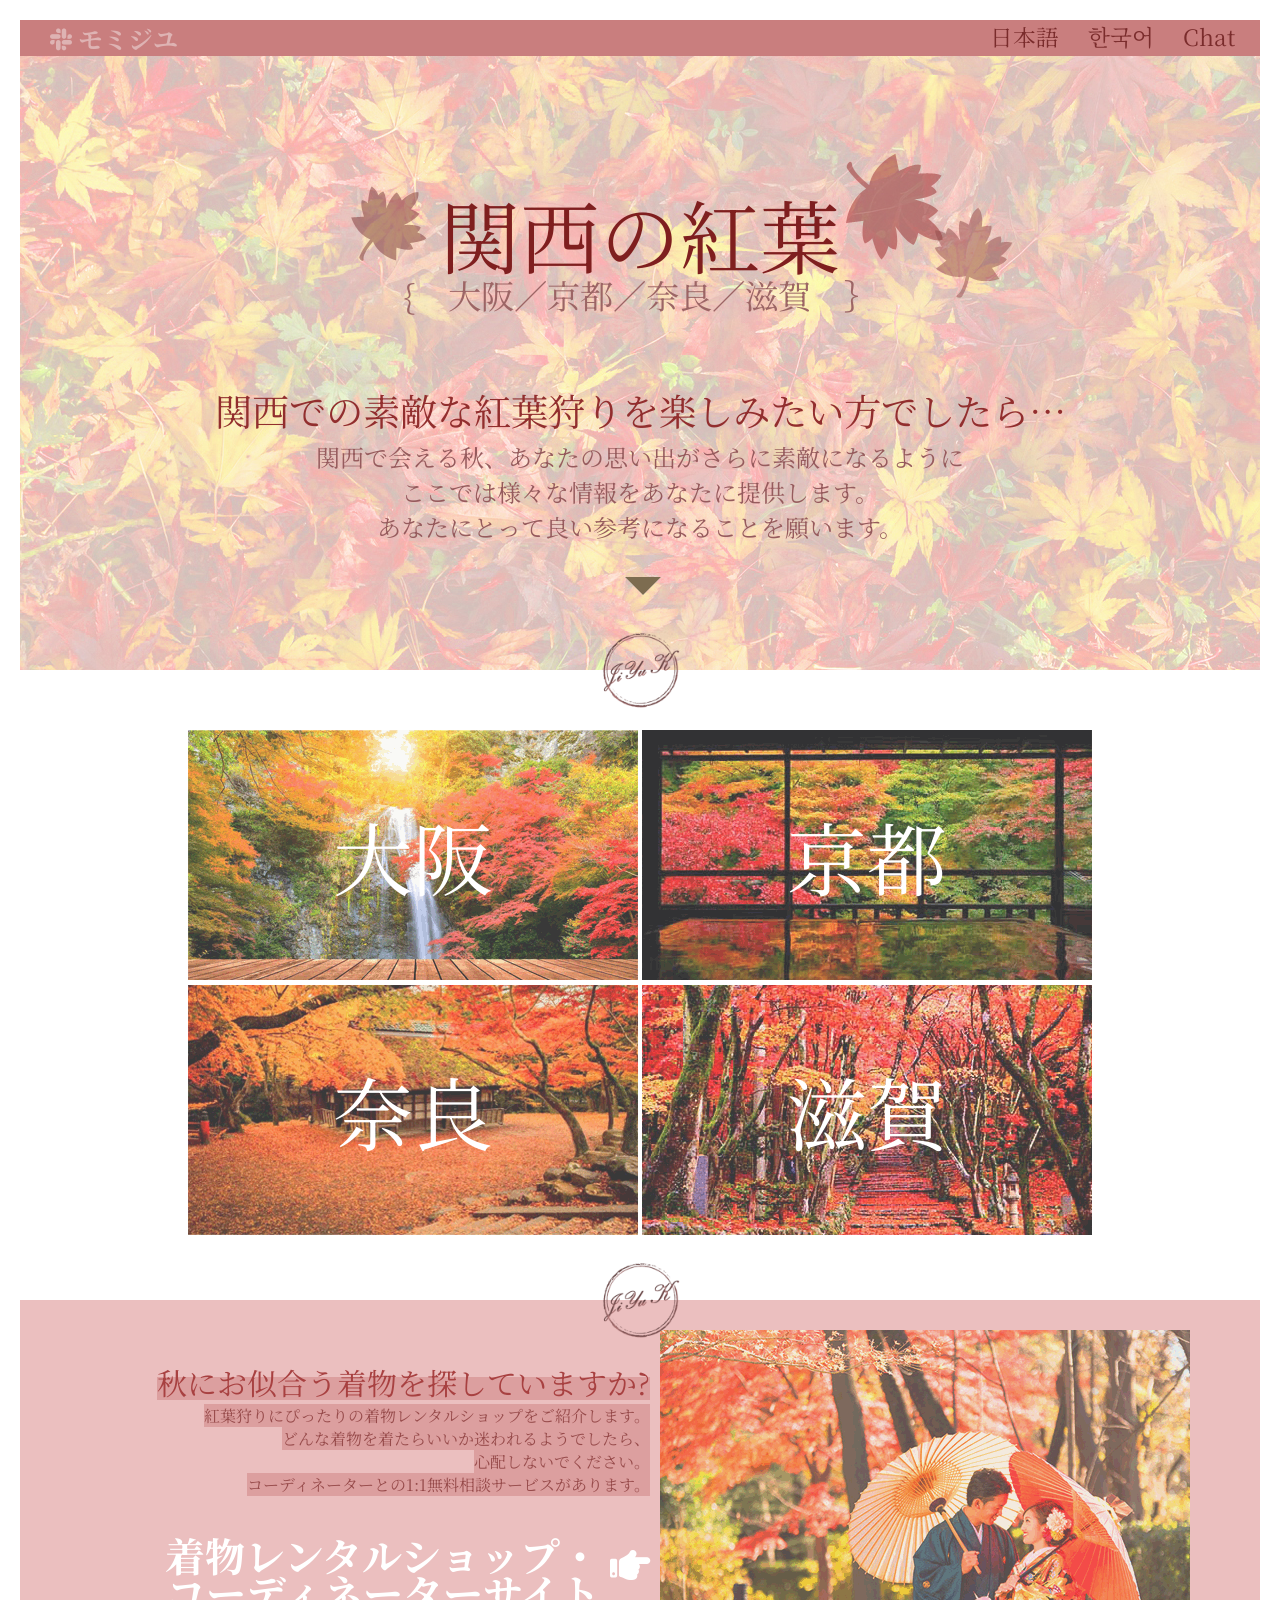
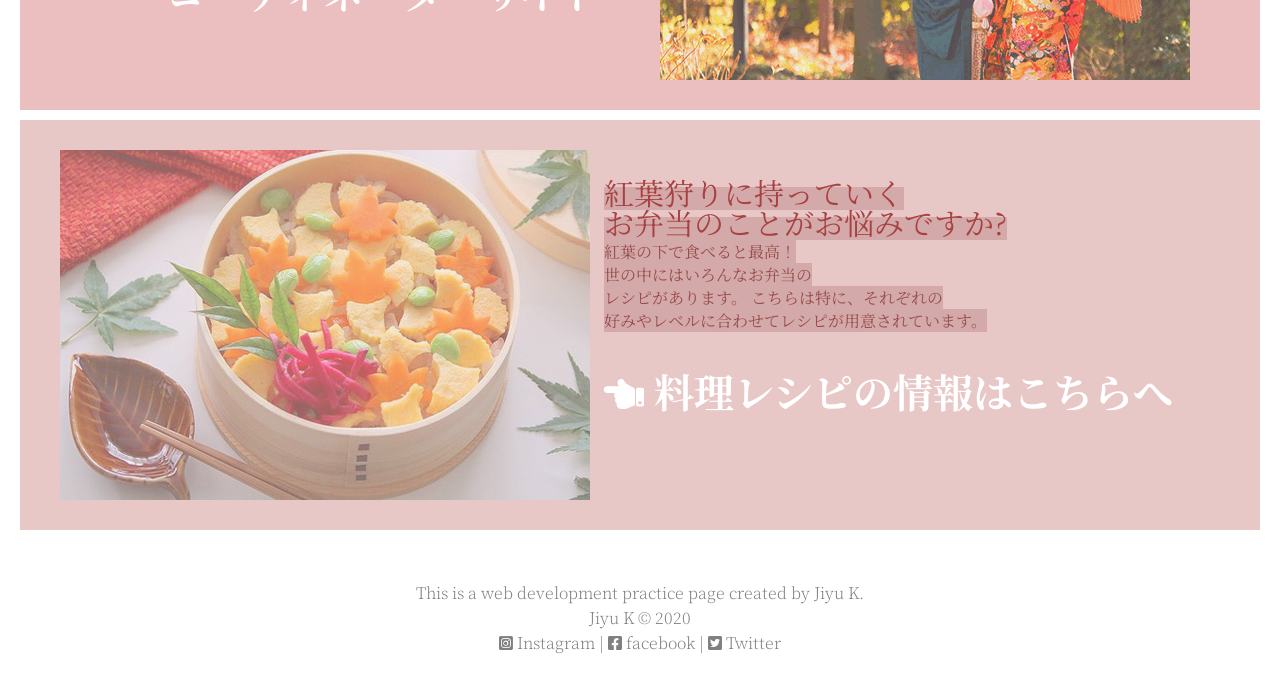
<file: index.html>
<!DOCTYPE html>
<html lang="en">
    <head>
        <link rel="stylesheet" href="to_top.css">
        <link rel="stylesheet" href="fade.css">
        <meta http-equiv="content-type" content="text/html; charset=utf-8">
        <script async src="./jquery-3.5.1.min.js"></script>
        <link async href="https://fonts.googleapis.com/css2?family=Noto+Serif+JP:wght@200&display=swap" rel="stylesheet">
        <link rel="stylesheet" async href="https://cdnjs.cloudflare.com/ajax/libs/font-awesome/5.14.0/css/all.min.css">
        <link async href="https://fonts.googleapis.com/css2?family=Noto+Serif+KR:wght@300&display=swap" rel="stylesheet">
        <title>モミジユ</title>
        <style>
            .loader_background {
                width: 100%;
                height: 120%;
                margin-top: -20px;
                background-color: rgb(255, 255, 255);
                display: block;
                position: fixed;
                z-index: 100;
                text-align: center;
            }
            .loader {
                border: 18px solid #deb3b3; /* Light grey */
                border-top: 18px solid #be5d5d; /* Blue */
                border-radius: 50%;
                position: fixed;
                left: 50%;
                top: 50%;
                transform: translate(-50%, -50%);
                width: 180px;
                height: 180px;
                animation: spin 2s linear infinite;
            }
            @keyframes spin {
                0% {
                    transform: translate(-50%, -50%) rotate(0deg);
                }
                100% {
                    transform: translate(-50%, -50%) rotate(360deg);
                }
            }
            /**/ /**/ /**/ /**/ /**/ /**/ /**/ /**/ /**/ /**/ /**/ /**/ /**/ /**/ /**/
            body {
                margin: 20px;
                font-family: 'Noto Serif JP', 'Noto Serif KR' ;
                
            }
            .momijiyu {
                font-size: 25px;
                margin-left: 10px;
                padding-top: 0;
                color: #deb3b3;
                font-weight: bold;
                padding-left: 20px;
            }

            .navFixed {
               position: fixed;
               top: 0px; left: 0px;
               width: 100%;
               z-index: 99;
                }
            .top_nav {
                display: flex;
                padding-top: 0;
                background-color: #c97e7e;
                justify-content: space-between;
                z-index: 98;
                
            }
            .top_nav a {
                margin-right: 25px;
                cursor: pointer;
                color: #7a2c2c;
                font-size: 17pt;
                transition: 0.5s;
                text-align: center;
            }
            .top_nav a:hover {
                color: beige;
                background-color: #b14949;
                border-radius:30%;
            }
            .title {
                font-size: 60pt;
                position: absolute;
                text-align: center;
                top: 74%;
                left: 50%;
                transform: translate(-50%, -50%);
                width: 100%;
                height: 100%;
                color: #7f1f1f;
            }
            .location {
                font-size: 25pt;
                position: absolute;
                top: 43%;
                left: 50%;
                transform: translate(-50%, -50%);
                margin-top: -5px;
                text-align: center;
                color: #9c6565;
                width: 100%;
            }
            .big_ment {
                top: 60%; left: 50%;
                transform: translate(-50%, -50%); width: 100%;
                position: absolute;
                text-align: center;
                font-size: 28pt;
                color: #922e2e;
            }
            .small_ment {
                top: 77%; left: 50%;
                transform: translate(-50%, -50%); width: 100%;
                position: absolute;
                text-align: center;
                font-size: 18pt;
                margin-top: -30px;
                color: #965b5d;
            }
           
            .scroll {
                position: absolute;
                top: 83%;
                left: 50%;
                margin-left: -20px;
            }
            .swing {
                position: absolute;
                top: 20%;
                left: 66%;
                opacity: 0.5
            }
            .swing1 {
                position: absolute;
                top: 28%;
                left: 73%;
                opacity: 0.5
            }
            .swing2 {
                position: absolute;
                top: 24%;
                left: 26%;
                opacity: 0.5;
            }
            .tool {
                width: 100%;
                position: absolute;
                top: 100%;
                margin: 0;
            }
            .stamp {
                position: absolute;
                width: 80px; height: 80px;
                left: 50%; top: 100%;
                transform: translate(-50%, -50%)
            }
            .box1 {
                width: 450px;
                height: 250px;
                overflow: hidden;
                display: inline-flex;
                position: relative;
                left: 0;
                top: 0;
                cursor: pointer;
            }
            .box1 img {
                width: 100%;
                position: absolute;
                transition: 1s;
                opacity: 0.8;
            }
            .box1 i {
                position: absolute;
                left: 50%;
                top: 150%;
                transform: translate(-50%, -50%);
                font-size: 80pt;
                color: white;
                transition: 1s;
                opacity: 0.3;
            }
            .box1:hover img {
                width: 105%;
                opacity: 1;
            }
            .osaka_city {
                position: absolute;
                width: 100%;
                left: 50%;
                top: 50%;
                transform: translate(-50%, -50%);
                font-size: 60pt;
                color: white;
                transition: 2s;
            }
            .box1:hover .osaka_city {
                position: absolute;
                top: -100%;
                opacity: 0.3;
            }
            .box1:hover i {
                position: absolute;
                top: 50%;
                opacity: 1;
            }
            /**/
            .box2 {
                width: 450px;
                height: 250px;
                overflow: hidden;
                display: inline-flex;
                position: relative;
                left: 0;
                top: 0;
                cursor: pointer;
            }
            .box2 img {
                height: 100%;
                width: 100%;
                position: absolute;
                transition: 1s;
                opacity: 0.8;
            }
            .box2 i {
                position: absolute;
                left: 50%;
                top: 150%;
                transform: translate(-50%, -50%);
                font-size: 80pt;
                color: white;
                transition: 1.5s;
                opacity: 0.3;
            }
            .box2:hover img {
                height: 105%;
                width: 105%;
                opacity: 1;
            }
            .kyouto_city {
                position: absolute;
                left: 50%;
                top: 50%;
                transform: translate(-50%, -50%);
                font-size: 60pt;
                color: white;
                transition: 2s;
            }
            .box2:hover .kyouto_city {
                position: absolute;
                top: -100%;
                opacity: 0.3;
            }
            .box2:hover i {
                position: absolute;
                top: 50%;
                opacity: 1;
            }
            /**/
            .box3 {
                width: 450px;
                height: 250px;
                overflow: hidden;
                display: inline-flex;
                position: relative;
                left: 0;
                top: 0;
                cursor: pointer;
            }
            .box3 img {
                height: 100%;
                width: 100%;
                position: absolute;
                transition: 1s;
                opacity: 0.8;
            }
            .box3 i {
                position: absolute;
                left: 50%;
                top: 150%;
                transform: translate(-50%, -50%);
                font-size: 80pt;
                color: white;
                transition: 1.5s;
                opacity: 0.3;
            }
            .box3:hover img {
                height: 105%;
                width: 105%;
                opacity: 1;
            }
            .nara_city {
                position: absolute;
                left: 50%;
                top: 50%;
                transform: translate(-50%, -50%);
                font-size: 60pt;
                color: white;
                transition: 2s;
            }
            .box3:hover .nara_city {
                position: absolute;
                top: -100%;
                opacity: 0.3;
            }
            .box3:hover i {
                position: absolute;
                top: 50%;
                opacity: 1;
            }
            /**/
            .box4 {
                width: 450px;
                height: 250px;
                overflow: hidden;
                display: inline-flex;
                position: relative;
                left: 0;
                top: 0;
                cursor: pointer;
            }
            .box4 img {
                width: 100%;
                position: absolute;
                transition: 1s;
                opacity: 0.8;
            }
            .box4 i {
                position: absolute;
                left: 50%;
                top: 150%;
                transform: translate(-50%, -50%);
                font-size: 80pt;
                color: white;
                transition: 1.5s;
                opacity: 0.3;
            }
            .box4:hover img {
                width: 105%;
                opacity: 1;
            }
            .siga_city {
                position: absolute;
                left: 50%;
                top: 50%;
                transform: translate(-50%, -50%);
                font-size: 60pt;
                color: white;
                transition: 3s;
            }
            .box4:hover .siga_city {
                position: absolute;
                top: -100%;
                opacity: 0.3;
            }
            .box4:hover i {
                position: absolute;
                top: 50%;
                opacity: 1;
            }
            .back1 {
                background-image: url('back1.jpg');
                width: 100%;
                height: 650px;
                text-align: center;
                position: relative;
                margin-top: 20px;
            }
            .back2 {
                margin-top: 60px;
                width: 100%;
                height: auto;
                position: relative;
                text-align: center;
                margin-bottom: 60px;
            }
            .back3 {
                background-color: #ebbfbf;
                position: relative;
                padding: 30px;
                text-align: right;
                height: 350px;
            }
            .kimono_frame {
                display: inline-flex;
                width: 530px;
                height: 350px;
                overflow: hidden;
                float: right;
                position: relative;
                left: 0;
                margin-right: 40px;
                margin-left: 10px;
                cursor: pointer;
            }
            .kimono_frame img {
                width: 100%;
                opacity: 0.8;
                transition: 1s;
                position: absolute;
                bottom: 0;
            }
            .kimono_frame:hover img {
                transform: scale(1.2);
                opacity: 1;
            }
            .kimono_text {
                background-color: #dc9f9f;
                position: relative;
                right: 0;
                top: 30px;
            }
            .kimono_title {
                font-size: 30px;
                color: #a84141
            }
            .kimono_ment {
                color: #974b4b;
            }
            .kimono_soudan {
                position: relative;
                left: -50px;
                top: 20%;
                line-height: 37px;
                font-size: 30pt;
                color: white;
                font-weight: 700;
            }
            
            .stamp2 {
                width: 80px;
                height: 80px;
                position: absolute;
                left: 50%; top: 0%;
                transform: translate(-50%, -50%);
                z-index: 98;
            }
            /**/
            .back4 {
                background-color: #e8c7c7;
                position: relative;
                padding: 30px;
                text-align: left;
                height: 350px;
                margin-top:10px;
               
            }
            .bento_frame {
                display: inline-flex;
                width: 530px;
                height: 350px;
                overflow: hidden;
                float: left;
                position: relative;
                left: 0;
                margin-right: 14px;
                margin-left: 10px;
                cursor: pointer;
            }
            .bento_frame img {
                width: 100%;
                opacity: 0.7;
                transition: 1s;
                position: absolute;
                bottom: 0;
            }
            .bento_frame:hover img {
                transform: scale(1.2);
                opacity: 1;
            }
            .bento_text {
                background-color: #d4a9a9;
                position: relative;
                right: 0;
                top: 30px;
            }
            .bento_title {
                font-size: 30px;
                color: #a84141;
                line-height: 25px;
            }
            .bento_ment {
                color: #974b4b;
            }
            .bento_soudan {
                position: relative;
                left: 50px;
                top: 20%;
                line-height: 37px;
                font-size: 30pt;
                color: white;
                font-weight: 700;
                
            }

            .back4 i {
                
                margin-right: 5px;
                margin-top: 35px;
                color: white;
                font-size: 30pt;
            }

            
            /**//**//**//**//**//**//**//**//**//**//**//**//**//**//**//**//**//**//**//**/
            .copyright {
                text-align: center;
                line-height: 25px;
                color: gray;
                padding-top: 50px;
                padding-bottom: 20px;
                font-weight: 200;
            }

            .copyright a {
                text-decoration: none;
                COLOR: GRAY;
            }
            .copyright a:visited {
                color: gray;
            }

          

            .back3 i {
                margin-left: 5px;
                color: white;
                font-size: 30pt;
                margin-top: 5px;
            }
            /**//**//**//**//**//**//**//**//**//**//**//**//**//**//**//**//**//**//**//**/
            @media screen and (max-width: 1050px) {
    .big_ment {
        font-size:24pt;
        
    }

    .kimono_frame, .bento_frame {
        width: 450px; height: 250px;
    }

    .kimono_title, .bento_title {
        font-size: 15pt;
        
    }

    .kimono_ment, .bento_ment{
        font-size: 9pt;
    }

    .kimono_soudan{
        font-size: 18pt;
        line-height: 20pt;
    }

    .bento_soudan {
        
        font-size: 18pt;
    }

    .back4 i{
        margin-top: 10px;
    }

    
    
    .back3, .back4 {
        height: 250px;
    }

    .swing2 {left: 19%;}
    .swing1 {left: 77%;}
    
}
        </style>
    </head>

</html></div><script>
$(window).on('load', function () {
    $('.loader').fadeOut();
    $('.loader_background').fadeOut();
});</script>
      <script>
        $( document ).ready( function() {
          var navOffset = $( '.top_nav' ).offset();
          $( window ).scroll( function() {
            if ( $( document ).scrollTop() > navOffset.top ) {
              $( '.top_nav' ).addClass( 'navFixed' );
            }
            else {
              $( '.top_nav' ).removeClass( 'navFixed' );
            }
          });
        } );

        
      </script><body id="fade">
<div class="back1">
    <nav class="top_nav">
        <text class="momijiyu">
            <i class="fab fa-slack"></i>
            モミジユ
        </text>
        <text class="menu">
            <a class="japanese">日本語</a>
            <a class="korean">한국어</a>
            <a>Chat</a>
        </text>
    </nav>
    <div class="title">
        関西の紅葉</div>
    <div class="location">{　大阪／京都／奈良／滋賀　｝</div>
    <div class="ment">
        <nav class="big_ment">関西での素敵な紅葉狩りを楽しみたい方でしたら…</nav>
        <nav class="small_ment">関西で会える秋、あなたの思い出がさらに素敵になるように
            <br>ここでは様々な情報をあなたに提供します。
            <br>あなたにとって良い参考になることを願います。</br>
        </div><img class="stamp" src="stamp.png">
        <br>
        
    
    <img src="scroll.png" class="scroll">
    <div class="swing"><img src="momiji.png"></div>
    <div class="swing1"><img src="momiji2.png"></div>
    <div class="swing2"><img src="momiji3.png"></div>
</div>
<div class="back2">
    <div class="box1"><a href="oosaka.html"><img src="oosaka.gif"><text class="osaka_city">大阪</text>
        <i class="far fa-hand-pointer"></i></a>
    </div>
    <div class="box2"><a href="kyouto.html"><img src="kyouto.gif"><text class="kyouto_city">京都</text>
        <i class="far fa-hand-pointer"></i></a>
    </div>
    <br><div class="box3"><a href="nara.html"><img src="nara.gif"><text class="nara_city">奈良</text>
        <i class="far fa-hand-pointer"></i></a>
    </div>
    <div class="box4"><a href="siga.html"><img src="siga.gif"><text class="siga_city">滋賀</text>
        <i class="far fa-hand-pointer"></i></a>
    </div>
</div><div class="back3"><span class="kimono_frame"><a href="https://www.asoview.com/leisure/140/location/rgn08/" target="_blank"><img src="kimono.gif"></a></span>
 <text class="kimono_text">
    <text class="kimono_title">秋にお似合う着物を探していますか?</text>
<br>
    <text class="kimono_ment">紅葉狩りにぴったりの着物レンタルショップをご紹介します。
        <br>どんな着物を着たらいいか迷われるようでしたら、
        <br>心配しないでください。
        <br>コーディネーターとの1:1無料相談サービスがあります。</text>
        </br></text><div><img class="stamp2" src="stamp.png"></div>
<div class="kimono_soudan">着物レンタルショップ・<br>コーディネーターサイト</div><i class="fas fa-hand-point-right"></i></div>
<div class="back4"><span class="bento_frame"><a href="https://obentopark.jp/" target="_blank"><img src="food.jpg"></span></a>
  <text class="bento_text">
        <text class="bento_title">紅葉狩りに持っていく<br>お弁当のことがお悩みですか? </text>
        <br><text class="bento_ment">紅葉の下で食べると最高！<br>  
            世の中にはいろんなお弁当の<br>
            レシピがあります。 こちらは特に、それぞれの<br>
            好みやレベルに合わせてレシピが用意されています。</text>
        </br></text>
    <div class="bento_soudan">料理レシピの情報はこちらへ</div><i class="fas fa-hand-point-left"></i>
   </div> <div class="copyright">
   This is a web development practice page created by Jiyu K.
   <br>Jiyu K © 2020
   <br><a href="https://www.instagram.com/zyuzyuzyu_/?hl=ko" target="_blank"><i class="fab fa-instagram-square"></i>  Instagram</a> 
   |  <a href="https://www.facebook.com/people/%EA%B9%80%EC%A7%80%EC%9C%A0/100003686183487" target="_blank"><i class="fab fa-facebook-square"></i>  facebook</a> 
   |  <a href="#"></a><i class="fab fa-twitter-square"></i>  Twitter</a></div>
   <a id="back-to-top" href="#">Topへ</a>
   <script async src="to_top.js"></script>
   
   <script>
       
    $(document).ready(function(){
        $(".korean").click(function(){
            $(".bento_title").html("단풍놀이에 챙겨갈 도시락을<br> 어떤 것으로 해야할지 고민이 되세요?");
            $(".bento_ment").html("단풍의 아래에서 먹는 도시락은 최고에요!<br>이곳에는,당신이 좋아하는 취향과<br>레시피의 난이도에 따른 여러가지 레시피가 있습니다.<br>한 번 도전해보심이 어떨까요?");
            $(".bento_soudan").html("레시피의 정보는 여기에서!");
            $(".kimono_soudan").html("기모노렌탈샵・<br> 코디네이터와의 상담 연결");
            $(".kimono_ment").html("단풍놀이에 딱 맞는 기모노 렌탈샵을 소개합니다<br>어떤 기모노가 좋을지 고민이 되신다면,<br>걱정마세요.<br>코디네이터와 1:1 무료 상담서비스가 있습니다.");
            $(".osaka_city").html("오사카");
            $(".kyouto_city").html("교토");
            $(".nara_city").html("나라");
            $(".siga_city").html("시가");
            $(".kimono_title").html("가을에 어울리는 기모노를 찾고 계십니까?");
            $(".small_ment").html("관서에서 만날 수 있는 가을, 당신의 추억이 더욱 더 근사해 질 수 있도록<br>이곳에서 여러가지 정보를 제공합니다<br>당신에게 있어서 좋은 참고가 되길 바랍니다.");
            $(".big_ment").html("간사이에서 멋진 단풍놀이를 기대하시고 계신다면...");
            $(".location").html("{　오사카/교토/나라/시가　}");
            $(".title").html("관서의 단풍");
            $("#back-to-top").html("Top으로");
        });
       
        $(".japanese").click(function(){
            $(".bento_title").html("紅葉狩りに持っていく<br>お弁当のことがお悩みですか?");
            $(".bento_ment").html("紅葉の下で食べると最高！<br>  世の中にはいろんなお弁当の<br>レシピがあります。 こちらは特に、それぞれの<br>好みやレベルに合わせてレシピが用意されています。");
            $(".bento_soudan").html(" 料理レシピの情報はこちらへ");
            $(".kimono_soudan").html("着物レンタルショップ・<br>コーディネーターサイト");
            $(".kimono_ment").html("紅葉狩りにぴったりの着物レンタルショップをご紹介します。<br>どんな着物を着たらいいか迷われるようでしたら、<br>心配しないでください。<br>コーディネーターとの1:1無料相談サービスがあります。");
            $(".kimono_title").html("秋にお似合う着物を探していますか?");
            $(".osaka_city").html("大阪");
            $(".kyouto_city").html("京都");
            $(".nara_city").html("奈良");
            $(".siga_city").html("滋賀");
            $(".small_ment").html("関西で会える秋、あなたの思い出がさらに素敵になるように<br>ここでは様々な情報をあなたに提供します。<br>あなたにとって良い参考になることを願います。");
            $(".big_ment").html("関西での素敵な紅葉狩りを楽しみたい方でしたら…");
            $(".location").html("{　大阪／京都／奈良／滋賀　｝");
            $(".title").html("関西の紅葉");
            $("#back-to-top").html("Topへ");


        });
    });
    </script>
   
</body></html>
</file>
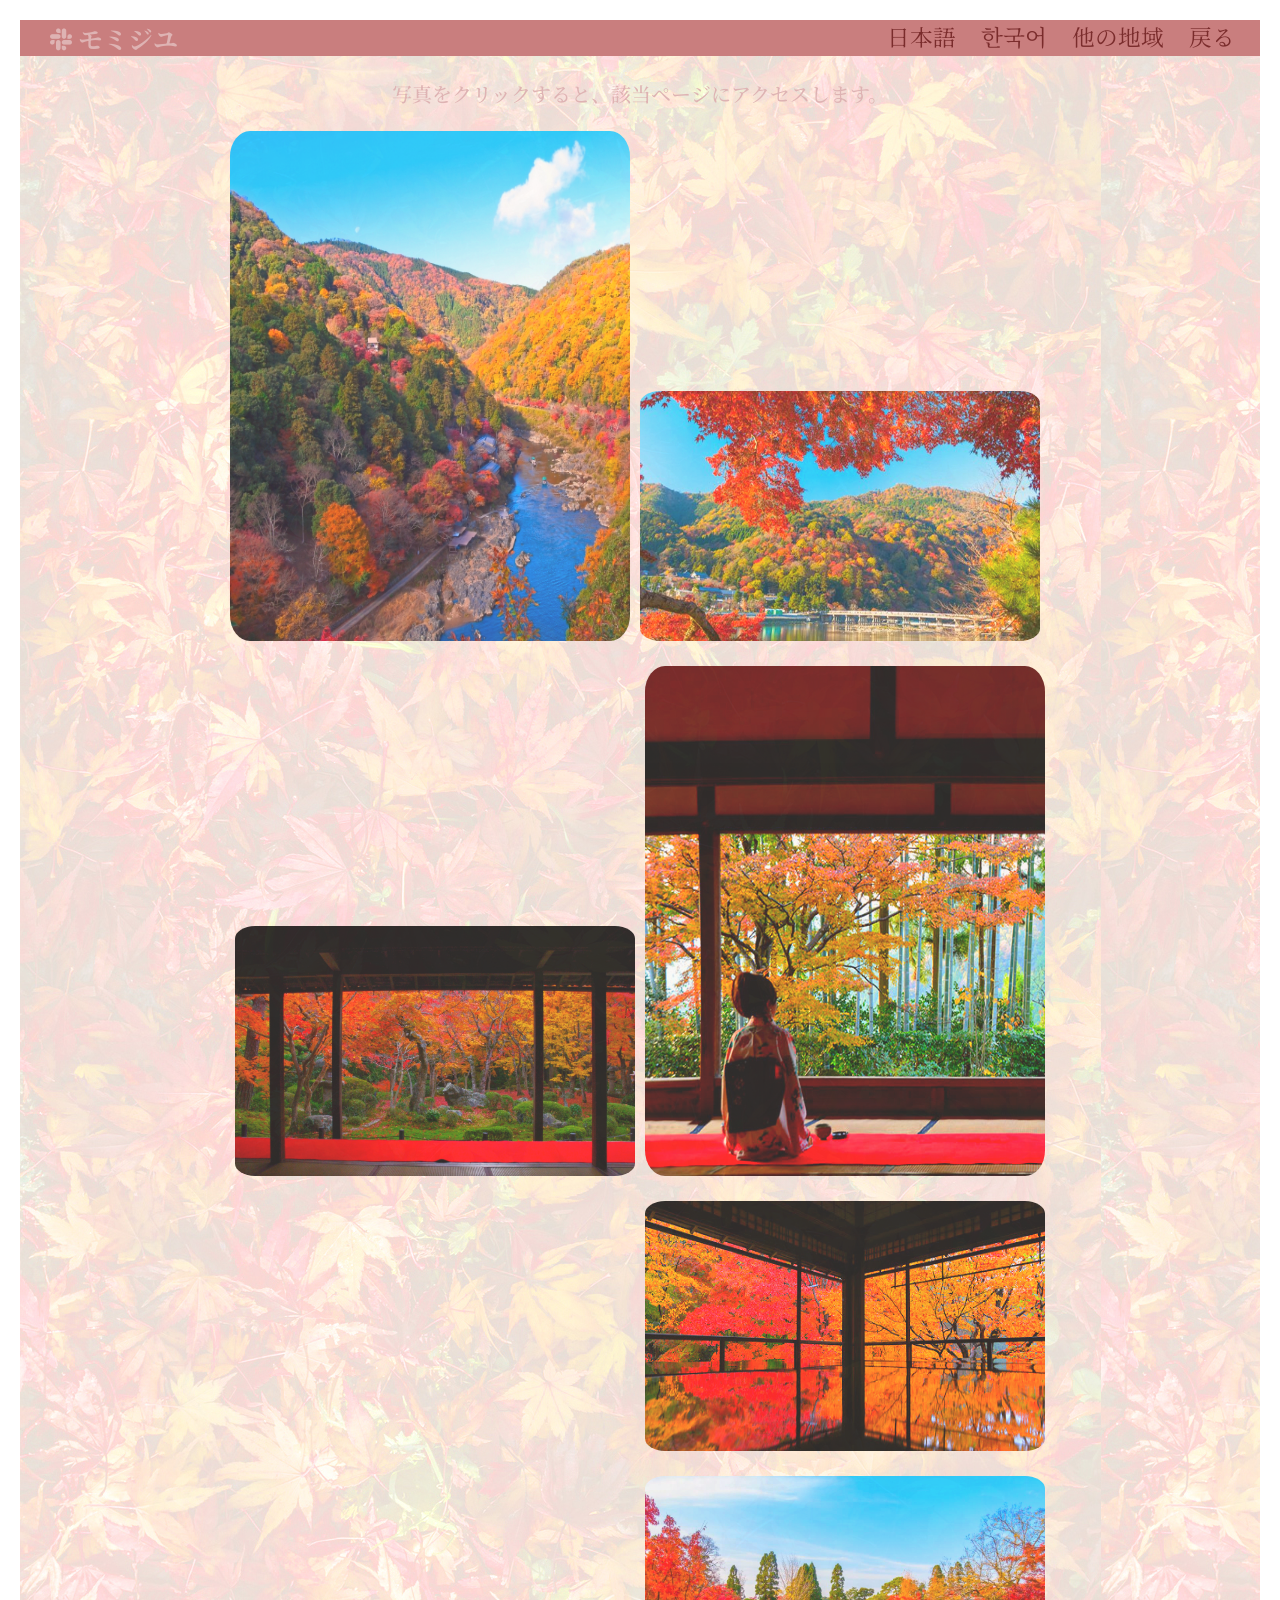
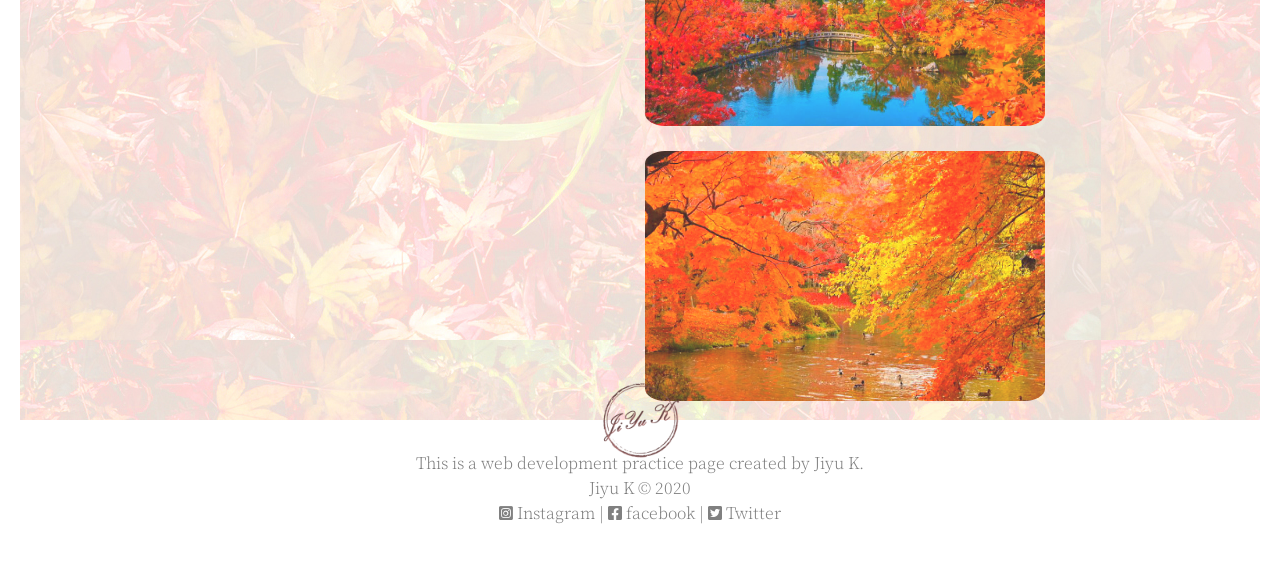
<file: kyouto.html>
<!DOCTYPE html>
<html lang="en">
<head>
    
    <link rel="stylesheet" href="to_top.css">
    <meta http-equiv="content-type" content="text/html; charset=utf-8">
        <script src="./jquery-3.5.1.min.js"></script>
        <script>
            $( document ).ready( function() {
              var navOffset = $( '.top_nav' ).offset();
              $( window ).scroll( function() {
                if ( $( document ).scrollTop() > navOffset.top ) {
                  $( '.top_nav' ).addClass( 'navFixed' );
                }
                else {
                  $( '.top_nav' ).removeClass( 'navFixed' );
                }
              });
            } );

            
          </script>
        <link href="https://fonts.googleapis.com/css2?family=Noto+Serif+JP:wght@200&display=swap" rel="stylesheet">
        <link rel="stylesheet" href="https://cdnjs.cloudflare.com/ajax/libs/font-awesome/5.14.0/css/all.min.css">
        <link href="https://fonts.googleapis.com/css2?family=Noto+Serif+KR:wght@300&display=swap" rel="stylesheet">
    <title>Document</title>
</head>
<style>
    .loader_background {
                width: 100%;
                height: 120%;
                margin-top: -20px;
                background-color: rgb(255, 255, 255);
                display: block;
                position: fixed;
                z-index: 100;
                text-align: center;
            }
            .loader {
               
                position: fixed;
                left: 50%;
                top: 50%;
                transform: translate(-50%, -50%);
                width: 180px;
                height: 180px;
                animation: spin 2s linear infinite;
                background-image: url('momiji.png');
                background-repeat: no-repeat;
                background-size: 100%;
            }
            @keyframes spin {
                0% {
                    transform: translate(-50%, -50%) rotate(0deg);
                }
                100% {
                    transform: translate(-50%, -50%) rotate(360deg);
                }
            }
/**//**//**//**//**//**//**//**//**//**//**//**//**//**//**//**//**//**//**//**//**//**//**//**//**//**/
    a {
        text-decoration: none;
    }
    body {
        margin: 20px; font-family: 'Noto Serif JP', 'Noto Serif KR' ;
        text-align: center;
    }
    .page_back {
        background-image: url('page_back.jpg');
                width: 100%;
                height: 2000px;
                position: relative;
                margin-top: 20px;
    }

    .stamp {
        position: absolute;
                width: 80px; height: 80px;
                left: 50%; top: 100%;
                transform: translate(-50%, -50%);
                z-index: 98;
    }
    .momijiyu {
        font-size: 25px;
                margin-left: 10px;
                padding-top: 0;
                color: #deb3b3;
                font-weight: bold;
                padding-left: 20px;
                
    }
    .top_nav {
                display: flex;
                padding-top: 0;
                background-color: #c97e7e;
                justify-content: space-between;
                z-index: 98;
                transition: 0.3s;
                
            }
    .navFixed {
               position: fixed;
               top: 0px; left: 0px;
               width: 100%;
               z-index: 99;
               background-color: rgba(255, 0, 0, 0);
                }
    .momijiyu a:visited {
        color: #deb3b3;
    }
    .momijiyu a {
        color:  #deb3b3;
    }
    .top_nav #menu a {
                margin-right: 25px;
                cursor: pointer;
                color: #7a2c2c;
                font-size: 17pt;
                transition: 0.5s;
                text-align: center;
            }

     .top_nav #menu a:hover {
                color: beige;
                background-color: #b14949;
                border-radius:30%;
            }

    #menu, #sub_menu {margin: 0; padding: 0; list-style-type: none; z-index: 99;}

    #menu > li {float: left;}

    #menu > li > a {
        display: block; 
        text-align: center;
        text-decoration: none;
    }

    #sub_menu {
        position: absolute;
        opacity: 0;
        visibility: hidden;
        transition: 1s;
    }

    #sub_menu > li {
        padding: 10px;
        border-bottom: 1px solid gray;
        
    }

    #sub_menu > li > a {
        text-decoration: none;
        font-size: 12pt;
    }

    #menu > li:hover #sub_menu {
        opacity: 1;
        visibility: visible;
    }




/**//**//**//**//**/
    .click {
        animation: blink-animation 2s ease-in-out infinite;
        margin-top: 20px;
        font-size: 15pt;
        text-align: center;
        color: #deb3b3;
        font-weight: 500;

    }
    .box {
        display: inline-flex;
       
    }
    .box1 {
        
        left: 50%;
        width: 400px;
        position: relative;
        
    }
    .box1 > .photo_width_frame {
        width: 400px; height: 250px;
        overflow: hidden;
        margin-top: 10px;
        

    }
    .box1 > .photo_width_frame img{
        width: 400px; height: 300px;
        display: flex;
        position: relative;
        bottom: 10px;

    }

    .box1 img, .box2 img {
        opacity: 0.8;
        filter: saturate(150%);
        transition: 0.5s;
    }

   
    .box1 iframe, .box1 .photo_width_frame {
        display: flex;
        position: relative;
        border-radius: 5%;
    }
    .box2 {
        
        right: 50%;
        width: 400px; 
        position: relative;
        margin-right: 10px;
    }
    .box2 > .photo_height_frame {
        width: 400px; height: 510px;
        overflow: hidden;
        border-radius: 5%;
        
    }

    .box2 > .photo_height_frame img {
        height: 550px; width: 600px;
        position: relative;

        
    }
    /**//**//**//**//**//**//**//**//**//**//**//**//**//**//**//**/

    .box_2 {
        
        display: inline-flex;
        margin-top: 20px;
       
        
    }

    .box3 {
        
        left: 0%;
        width: 400px;
        position: relative;
        
    }
    .box3 > .photo_width_frame {
        width: 400px; height: 250px;
        overflow: hidden;
        margin-top: 10px;
        

    }
    .box3 > .photo_width_frame img{
        width: 400px; height: 300px;
        display: flex;
        position: relative;
        bottom: 10px;

    }

    .box3 img, .box4 img {
        opacity: 0.8;
        filter: saturate(150%);
        transition: 0.5s;
    }

    img:hover {
        opacity: 1;
    }
    .box3 iframe, .box3 .photo_width_frame {
        display: flex;
        position: relative;
        border-radius: 5%;
    }
    .box4 {
        
        right: 0%;
        width: 400px;
        position: relative;
        margin-left: 10px;
    }
    .box4 > .photo_height_frame {
        width: 400px; height: 510px;
        overflow: hidden;
        border-radius: 5%;
        
    }

    .box4 > .photo_height_frame img {
        height: 550px; width: 700px;
        position: relative; }
/**//**//**//**//**//**//**//**//**//**//**//**//**//**//**//**//**//**//**//**/
    
    .box_3 {
        
        display: inline-flex;
        margin-top: 20px;
        }

    .box5 {
       
        left: 0%;
        width: 820px;
        position: relative;

        
    }
    .box5 > .photo_width_frame {
        width: 400px; height: 250px;
        overflow: hidden;
        margin-left: 5px;
       
    
        

    }
    .box5 > .photo_width_frame img{
        width: 400px; height: 300px;
        display: flex;
        position: relative;
        bottom: 10px;

    }

    .box5 img {
        opacity: 0.8;
        filter: saturate(150%);
        transition: 0.5s;
    }

    img:hover {
        opacity: 1;
    }

    
    .box5 iframe, .box5 .photo_width_frame {
        display: inline-flex;
        position: relative;
        border-radius: 5%;   
    }
/**//**//**//**//**//**//**//**//**//**//**//**//**//**//**//**/
    .copyright {
               text-align: center;
                line-height: 25px;
                color: gray;
                padding-top: 30px;
                padding-bottom: 20px;
                font-weight: 200;
            }

     .copyright a {
             text-decoration: none;
             COLOR: GRAY;
            }
     .copyright a:visited {
            color: gray;
            }
/**//**//**//**//**//**//**//**//**//**//**//**//**//**//**//**/

          

@keyframes blink-animation {
  0% {color: #deb3b3}
  50% {color:#c97e7e}
}
</style>
<body>
    <div class="loader_background">
        <div class="loader"></text>
    </div>
</html></div><script>
$(window).on('load', function () {
    $('.loader').fadeOut();
    $('.loader_background').fadeOut();
});</script>
    <div class="page_back">
        <nav class="top_nav">
            <text class="momijiyu"><a href="index.html">
                <i class="fab fa-slack"></i>
                モミジユ</a>
            </text>
            <ul id="menu">
                <li><a class="japanese">日本語</a></li>
                <li><a class="korean">한국어</a></li>
                <li><a class="another_site">他の地域</a>
                    <ul id="sub_menu">
                        <li class="kyouto_menu"><a href="oosaka.html">大阪</a></li>
                        <li class="nara_menu"><a href="nara.html">奈良</a></li>
                        <li class="siga_menu"><a href="siga.html">滋賀</a></li>
                    </ul></li>  
                
                <li><a href="index.html" class="modoru">戻る</a></li>
            </ul>
        </nav>
        <br><img src="stamp.png" class="stamp">
        <span class="click">写真をクリックすると、該当ページにアクセスします。</span><br><br>
     <div class="box">
      <div class="box1">
        <iframe src="https://www.google.com/maps/embed?pb=!1m18!1m12!1m3!1d13071.56153607329!2d135.65801826977543!3d35.009449!2m3!1f0!2f0!3f0!3m2!1i1024!2i768!4f13.1!3m3!1m2!1s0x6001075451efd3e3%3A0xabaad64f597b014c!2sArashiyama!5e0!3m2!1sko!2skr!4v1599610097033!5m2!1sko!2skr" width="400" height="250" frameborder="0" style="border:0;" allowfullscreen="" aria-hidden="false" tabindex="0"></iframe>
        <div class="photo_width_frame"><a href="https://ja.wikipedia.org/wiki/%E5%B5%90%E5%B1%B1" target="_blank"><img src="arasiyama_width.jpg"></div>
      </div></a>
      <div class="box2">
        <div class="photo_height_frame"><div class="photo_height"><a href="https://ja.wikipedia.org/wiki/%E5%B5%90%E5%B1%B1" target="_blank"><img src="arasiyama_height.jpg"></a></div></div>
      </div></div></a>

<br>
        <div class="box_2">
        <div class="box3">
            <iframe src="https://www.google.com/maps/embed?pb=!1m18!1m12!1m3!1d12144.540003022628!2d135.82711485956122!3d35.12018237118451!2m3!1f0!2f0!3f0!3m2!1i1024!2i768!4f13.1!3m3!1m2!1s0x6001a129dfb5fde3%3A0xecc25ab559a9fa38!2z7Zi47IS87J24!5e0!3m2!1sko!2skr!4v1599610619337!5m2!1sko!2skr" width="400" height="250" frameborder="0" style="border:0;" allowfullscreen="" aria-hidden="false" tabindex="0"></iframe>
            <div class="photo_width_frame"><a href="http://www.hosenin.net/" target="_blank"><img src="hosen_width.jpg"></div>
          </div></a>
          <div class="box4">
            <div class="photo_height_frame"><div class="photo_height"><a href="http://www.hosenin.net/" target="_blank"><img src="hosen_height.jpg"></a></div></div>
    </div></div></a>

<br>
    <div class="box_3">
        <div class="box5">
            <iframe src="https://www.google.com/maps/embed?pb=!1m18!1m12!1m3!1d3265.731089922155!2d135.80652871424948!3d35.06346167121255!2m3!1f0!2f0!3f0!3m2!1i1024!2i768!4f13.1!3m3!1m2!1s0x600109c2848b9b5d%3A0xc85f1b46624ab348!2z66Oo66as7L2U7J24!5e0!3m2!1sko!2skr!4v1599610721845!5m2!1sko!2skr" width="400" height="250" frameborder="0" style="border:0;" allowfullscreen="" aria-hidden="false" tabindex="0"></iframe>
            <div class="photo_width_frame"><a href="http://rurikoin.komyoji.com/" target="_blank"><img src="ruricoin_width.jpg"></div>
          </div></a></div>
<br>
    <div class="box_3">
        <div class="box5">
            <iframe src="https://www.google.com/maps/embed?pb=!1m18!1m12!1m3!1d3267.7104551307816!2d135.7930547142476!3d35.013952523886246!2m3!1f0!2f0!3f0!3m2!1i1024!2i768!4f13.1!3m3!1m2!1s0x60010918b2b38d17%3A0x1c9705a093b0ad54!2z7KCg66aw7KeAICjsl5DsnbTsubjrj4Qp!5e0!3m2!1sko!2skr!4v1599610886677!5m2!1sko!2skr" width="400" height="250" frameborder="0" style="border:0;" allowfullscreen="" aria-hidden="false" tabindex="0"></iframe>
            <div class="photo_width_frame"><a href="http://www.eikando.or.jp/" target="_blank"><img src="zenrinji_width.jpg"></div>
          </div></a></div>
<br>
    <div class="box_3">
        <div class="box5">
            <iframe src="https://www.google.com/maps/embed?pb=!1m18!1m12!1m3!1d26130.775790571453!2d135.76367163506745!3d35.048063326107496!2m3!1f0!2f0!3f0!3m2!1i1024!2i768!4f13.1!3m3!1m2!1s0x6001081b1979efd5%3A0x9bba6e81c2248ac5!2z6rWQ7Yag67aA66a97Iud66y87JuQ!5e0!3m2!1sko!2skr!4v1599611022570!5m2!1sko!2skr" width="400" height="250" frameborder="0" style="border:0;" allowfullscreen="" aria-hidden="false" tabindex="0"></iframe>
          <div class="photo_width_frame"><a href="http://www.pref.kyoto.jp/plant/" target="_blank"><img src="kyoutosyoku_width.jpg"></div>
        </div></a></div></div>
    <div class="copyright">
        This is a web development practice page created by Jiyu K.
        <br>Jiyu K © 2020
        <br><a href="https://www.instagram.com/zyuzyuzyu_/?hl=ko" target="_blank"><i class="fab fa-instagram-square"></i>  Instagram</a> 
           |  <a href="https://www.facebook.com/people/%EA%B9%80%EC%A7%80%EC%9C%A0/100003686183487" target="_blank"><i class="fab fa-facebook-square"></i>  facebook</a> 
           |  <a href="#"></a><i class="fab fa-twitter-square"></i>  Twitter</a></div>
        <a id="back-to-top" href="#">Topへ</a>
        <script async src="to_top.js"></script>
  

        



 
        <script>
       
            $(document).ready(function(){
                $(".korean").click(function(){
                    $(".click").html("사진을 클릭하면 해당 페이지로 연결됩니다.");
                    $(".another_site").html("다른 지역");
                    $(".kyouto_menu").html("<a href='oosaka.html'>오사카</a>");
                    $(".nara_menu").html("<a href='nara.html'>나라</a>");
                    $(".siga_menu").html("<a href='siga.html'>시가</a>");
                    $(".modoru").html("뒤로");
                    $("#back-to-top").html("Top으로");
                    

                });
               
                $(".japanese").click(function(){
                    $(".click").html("写真をクリックすると、該当ページにアクセスします。");
                    $(".another_site").html("他の地域");
                    $(".kyouto_menu").html("<a href='oosaka.html'>大阪</a>");
                    $(".nara_menu").html("<a href='nara.html'>奈良</a>");
                    $(".siga_menu").html("<a href='siga.html'>滋賀</a>");
                    $(".modoru").html("戻る");
                    $("#back-to-top").html("Topへ");
        
                });
            });

            var btt=document.getElementById('back-to-top'),
                documentElement = document.documentElement,
                offset, scrollLocation, docHeight;
            docHeight = Math.max(documentElement.scrollHeight,documentElement.offsetHeight);
            if (docHeight != 0) {
                offset = docHeight / 15;
            }
            window.addEventListener('scroll',function () {
               scrollLocation= documentElement.scrollTop; //scrollTop=>스크롤양
                console.log(scrollLocation);

                
                if(scrollLocation > offset) { 
                    btt.className = 'visible';
                }else {
                    btt.className = ''; 
                }

                
            });

            btt.addEventListener('click', function(st) {
                st.preventDefault();
                scrollToTop();
            });

            function scrollToTop () {
                var scrollInterval = setInterval (function () {
                    if(scrollLocation != 0) {
                        window.scrollBy(0,-55);
                    } else {
                        clearInterval(scrollInterval);
                    }
                }, 15);
            }
        </script>

</body>
</html>
</file>
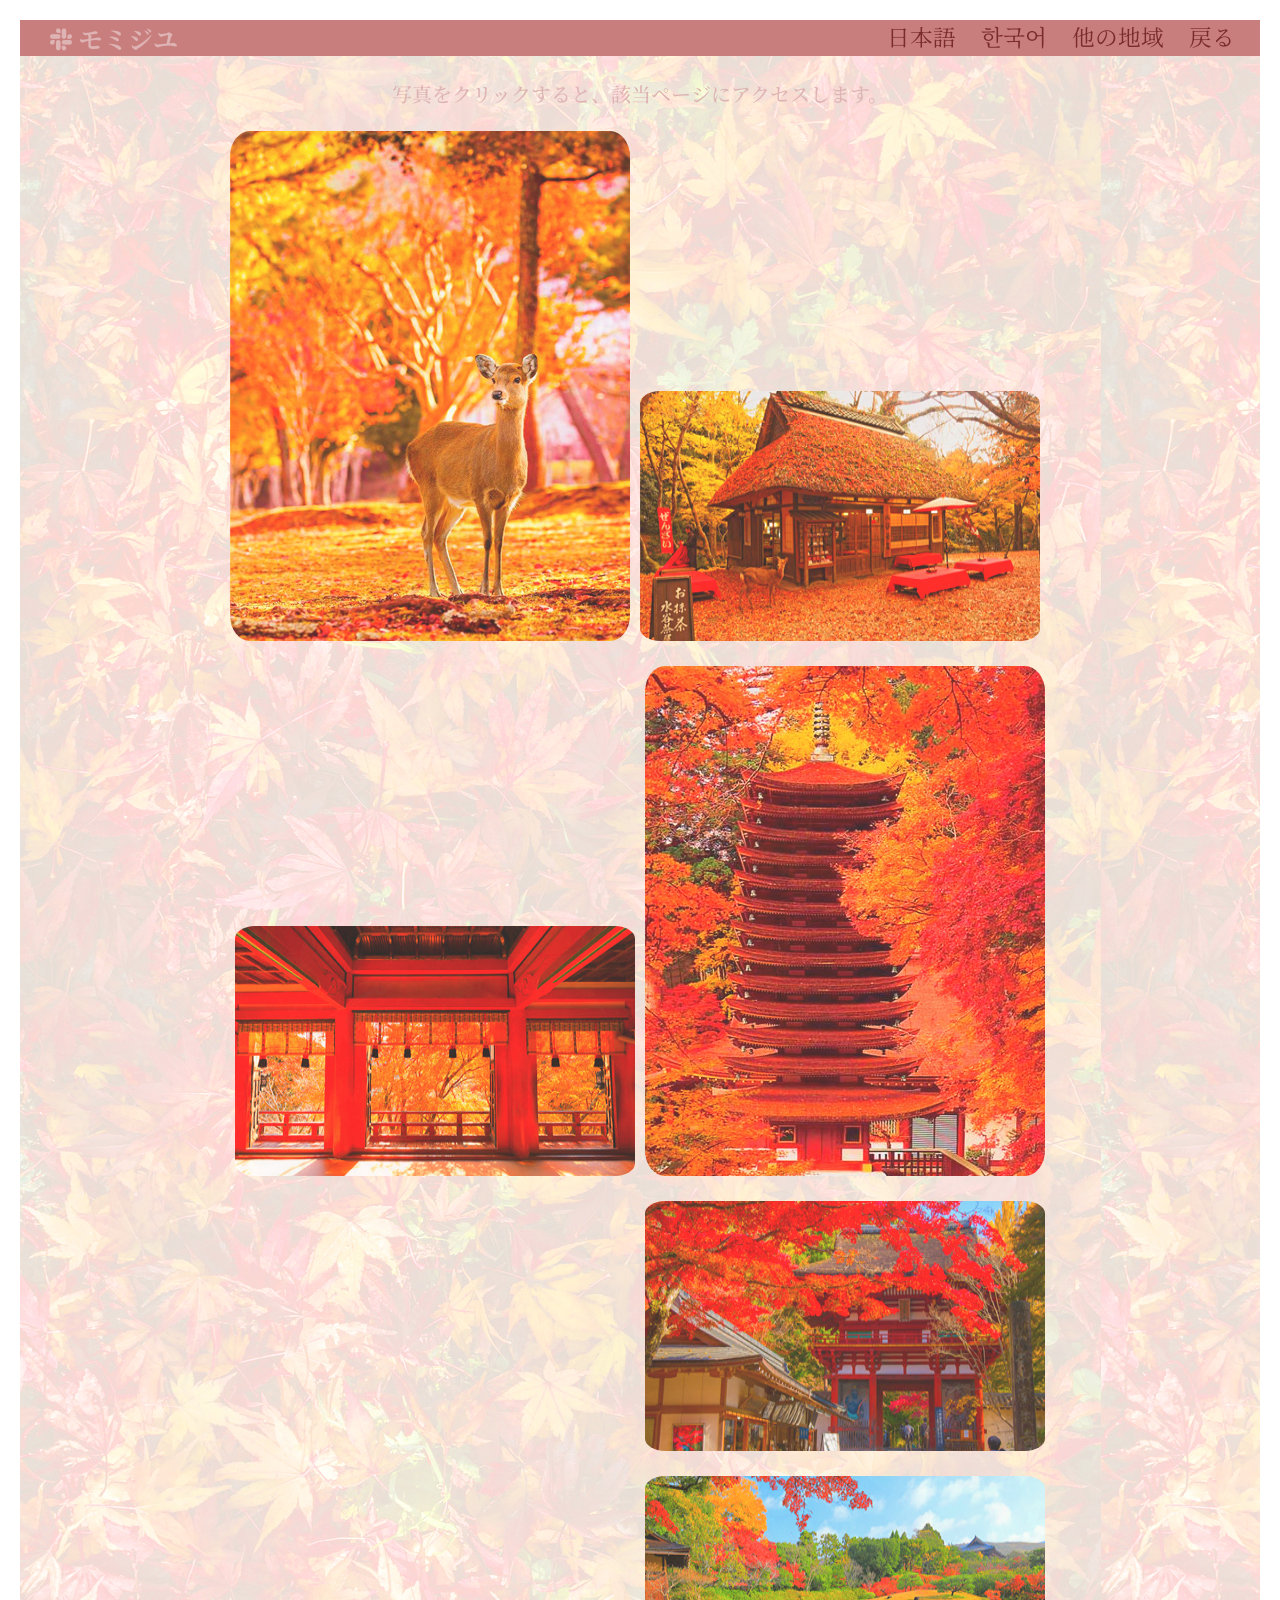
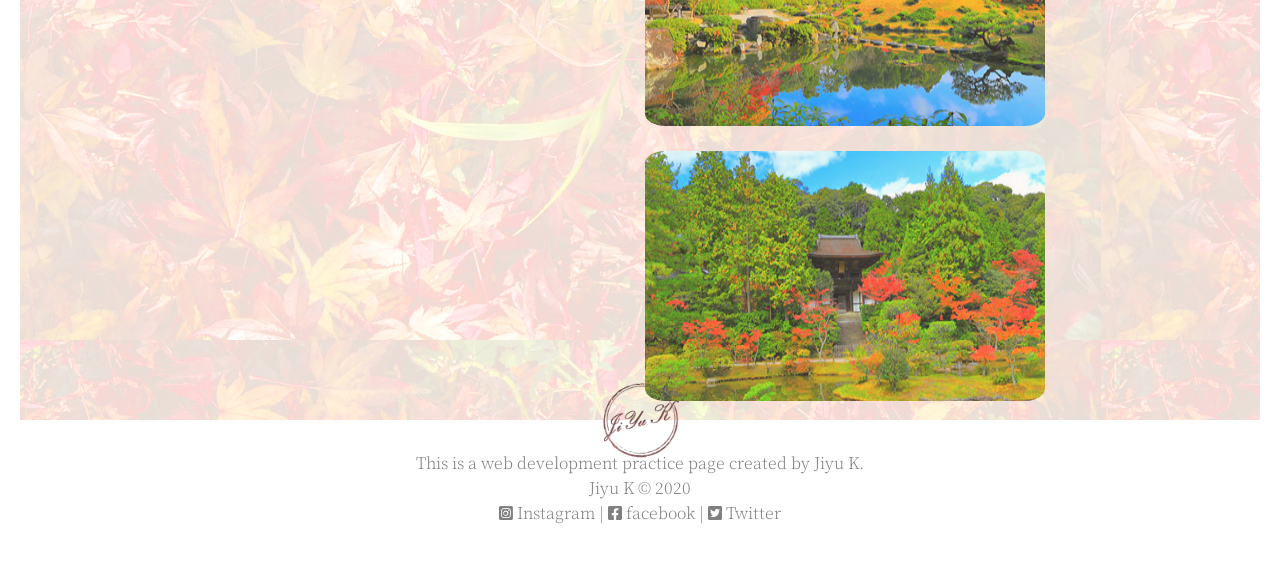
<file: nara.html>
<!DOCTYPE html>
<html lang="en">
<head>
    <link rel="stylesheet" href="to_top.css">
    <meta http-equiv="content-type" content="text/html; charset=utf-8">
        <script src="./jquery-3.5.1.min.js"></script>
        <script>
            $( document ).ready( function() {
              var navOffset = $( '.top_nav' ).offset();
              $( window ).scroll( function() {
                if ( $( document ).scrollTop() > navOffset.top ) {
                  $( '.top_nav' ).addClass( 'navFixed' );
                }
                else {
                  $( '.top_nav' ).removeClass( 'navFixed' );
                }
              });
            } );

            
          </script>
        <link href="https://fonts.googleapis.com/css2?family=Noto+Serif+JP:wght@200&display=swap" rel="stylesheet">
        <link rel="stylesheet" href="https://cdnjs.cloudflare.com/ajax/libs/font-awesome/5.14.0/css/all.min.css">
        <link href="https://fonts.googleapis.com/css2?family=Noto+Serif+KR:wght@300&display=swap" rel="stylesheet">
    <title>Document</title>
</head>
<style>
    .loader_background {
                width: 100%;
                height: 120%;
                margin-top: -20px;
                background-color: rgb(255, 255, 255);
                display: block;
                position: fixed;
                z-index: 100;
                text-align: center;
            }
            .loader {
                background-image: url('momiji.png');
                background-repeat: no-repeat;
                background-size: 100%;
                position: fixed;
                left: 50%;
                top: 50%;
                transform: translate(-50%, -50%);
                width: 180px;
                height: 180px;
                animation: spin 2s linear infinite;
            }
            @keyframes spin {
                0% {
                    transform: translate(-50%, -50%) rotate(0deg);
                }
                100% {
                    transform: translate(-50%, -50%) rotate(360deg);
                }
            }
/**//**//**//**//**//**//**//**//**//**//**//**//**//**//**//**//**//**//**//**//**//**//**//**//**//**/
    a {
        text-decoration: none;
    }
    body {
        margin: 20px; font-family: 'Noto Serif JP', 'Noto Serif KR' ;
        text-align: center;
    }
    .page_back {
        background-image: url('page_back.jpg');
                width: 100%;
                height: 2000px;
                position: relative;
                margin-top: 20px;
    }

    .stamp {
        position: absolute;
                width: 80px; height: 80px;
                left: 50%; top: 100%;
                transform: translate(-50%, -50%);
                z-index: 98;
    }
    .momijiyu {
        font-size: 25px;
                margin-left: 10px;
                padding-top: 0;
                color: #deb3b3;
                font-weight: bold;
                padding-left: 20px;
                
    }
    .top_nav {
                display: flex;
                padding-top: 0;
                background-color: #c97e7e;
                justify-content: space-between;
                z-index: 98;
                transition: 0.3s;
                
            }
    .navFixed {
               position: fixed;
               top: 0px; left: 0px;
               width: 100%;
               z-index: 99;
               background-color: rgba(255, 0, 0, 0);
                }

    .momijiyu a:visited {
        color: #deb3b3;
    }
    .momijiyu a {
        color:  #deb3b3;
    }
    .top_nav #menu a {
                margin-right: 25px;
                cursor: pointer;
                color: #7a2c2c;
                font-size: 17pt;
                transition: 0.5s;
                text-align: center;
            }

     .top_nav #menu a:hover {
                color: beige;
                background-color: #b14949;
                border-radius:30%;
            }

    #menu, #sub_menu {margin: 0; padding: 0; list-style-type: none; z-index: 99;}

    #menu > li {float: left;}

    #menu > li > a {
        display: block; 
        text-align: center;
        text-decoration: none;
    }

    #sub_menu {
        position: absolute;
        opacity: 0;
        visibility: hidden;
        transition: 1s;
    }

    #sub_menu > li {
        padding: 10px;
        border-bottom: 1px solid gray;
        
    }

    #sub_menu > li > a {
        text-decoration: none;
        font-size: 12pt;
    }

    #menu > li:hover #sub_menu {
        opacity: 1;
        visibility: visible;
    }




/**//**//**//**//**/
    .click {
        animation: blink-animation 2s ease-in-out infinite;
        margin-top: 20px;
        font-size: 15pt;
        text-align: center;
        color: #deb3b3;
        font-weight: 500;

    }
    .box {
        display: inline-flex;
       
    }
    .box1 {
        
        left: 50%;
        width: 400px;
        position: relative;
        
    }
    .box1 > .photo_width_frame {
        width: 400px; height: 250px;
        overflow: hidden;
        margin-top: 10px;
        

    }
    .box1 > .photo_width_frame img{
        width: 100%; height: 110%;
        display: flex;
        position: relative;
        bottom: 10px;

    }

    .box1 img, .box2 img {
        opacity: 0.8;
        filter: saturate(150%);
        transition: 0.5s;
    }

   
    .box1 iframe, .box1 .photo_width_frame {
        display: flex;
        position: relative;
        border-radius: 5%;
    }
    .box2 {
        
        right: 50%;
        width: 400px; 
        position: relative;
        margin-right: 10px;
    }
    .box2 > .photo_height_frame {
        width: 400px; height: 510px;
        overflow: hidden;
        border-radius: 5%;
        
    }

    .box2 > .photo_height_frame img {
        height: 100%; width: 100%;
        position: relative;

        
    }
    /**//**//**//**//**//**//**//**//**//**//**//**//**//**//**//**/

    .box_2 {
        
        display: inline-flex;
        margin-top: 20px;
       
        
    }

    .box3 {
        
        left: 0%;
        width: 400px;
        position: relative;
        
    }
    .box3 > .photo_width_frame {
        width: 400px; height: 250px;
        overflow: hidden;
        margin-top: 10px;
        

    }
    .box3 > .photo_width_frame img{
        width: 100%; height: 110%;
        display: flex;
        position: relative;
        bottom: 10px;

    }

    .box3 img, .box4 img {
        opacity: 0.8;
        filter: saturate(150%);
        transition: 0.5s;
    }

    img:hover {
        opacity: 1;
    }
    .box3 iframe, .box3 .photo_width_frame {
        display: flex;
        position: relative;
        border-radius: 5%;
    }
    .box4 {
        
        right: 0%;
        width: 400px;
        position: relative;
        margin-left: 10px;
    }
    .box4 > .photo_height_frame {
        width: 400px; height: 510px;
        overflow: hidden;
        border-radius: 5%;
        
    }

    .box4 > .photo_height_frame img {
        height: 100%; width: 100%;
        position: relative; }
/**//**//**//**//**//**//**//**//**//**//**//**//**//**//**//**//**//**//**//**/
    
    .box_3 {
        
        display: inline-flex;
        margin-top: 20px;
        }

    .box5 {
       
        left: 0%;
        width: 820px;
        position: relative;

        
    }
    .box5 > .photo_width_frame {
        width: 400px; height: 250px;
        overflow: hidden;
        margin-left: 5px;
       
    
        

    }
    .box5 > .photo_width_frame img{
        width: 400px; height: 300px;
        display: flex;
        position: relative;
        bottom: 10px;

    }

    .box5 img {
        opacity: 0.8;
        filter: saturate(150%);
        transition: 0.5s;
    }

    img:hover {
        opacity: 1;
    }

    
    .box5 iframe, .box5 .photo_width_frame {
        display: inline-flex;
        position: relative;
        border-radius: 5%;   
    }
/**//**//**//**//**//**//**//**//**//**//**//**//**//**//**//**/
    .copyright {
               text-align: center;
                line-height: 25px;
                color: gray;
                padding-top: 30px;
                padding-bottom: 20px;
                font-weight: 200;
            }

     .copyright a {
             text-decoration: none;
             COLOR: GRAY;
            }
     .copyright a:visited {
            color: gray;
            }
/**//**//**//**//**//**//**//**//**//**//**//**//**//**//**//**/
          

@keyframes blink-animation {
  0% {color: #deb3b3}
  50% {color:#c97e7e}
}
</style>
<body>
    <div class="loader_background">
        <div class="loader"></text>
    </div>
</html></div><script>
$(window).on('load', function () {
    $('.loader').fadeOut();
    $('.loader_background').fadeOut();
});</script>
    <div class="page_back">
        <nav class="top_nav">
            <text class="momijiyu"><a href="index.html">
                <i class="fab fa-slack"></i>
                モミジユ</a>
            </text>
            <ul id="menu">
                <li><a class="japanese">日本語</a></li>
                <li><a class="korean">한국어</a></li>
                <li><a class="another_site">他の地域</a>
                    <ul id="sub_menu">
                        <li class="kyouto_menu"><a href="oosaka.html">大阪</a></li>
                        <li class="nara_menu"><a href="kyouto.html">京都</a></li>
                        <li class="siga_menu"><a href="siga.html"">滋賀</a></li>
                    </ul></li>  
                
                <li><a href="index.html" class="modoru">戻る</a></li>
            </ul>
        </nav>
        <br><img src="stamp.png" class="stamp">
        <span class="click">写真をクリックすると、該当ページにアクセスします。</span><br><br>
     <div class="box">
      <div class="box1">
        <iframe src="https://www.google.com/maps/embed?pb=!1m18!1m12!1m3!1d6561.724953857016!2d135.83285237205746!3d34.68342019419698!2m3!1f0!2f0!3f0!3m2!1i1024!2i768!4f13.1!3m3!1m2!1s0x60013996bd8c6061%3A0xf96cacf357447456!2z64KY6528IOqzteybkA!5e0!3m2!1sko!2skr!4v1599672968414!5m2!1sko!2skr" width="400" height="250" frameborder="0" style="border:0;" allowfullscreen="" aria-hidden="false" tabindex="0"></iframe>
        <div class="photo_width_frame"><a href="http://nara-park.com/" target="_blank"><img src="narakouen_width.jpg"></div>
      </div></a>
      <div class="box2">
        <div class="photo_height_frame"><div class="photo_height"><a href="http://nara-park.com/" target="_blank"><img src="narakouen_height.jpg"></a></div></div>
      </div></div></a>

<br>
        <div class="box_2">
        <div class="box3">
            <iframe src="https://www.google.com/maps/embed?pb=!1m18!1m12!1m3!1d3289.4878120283356!2d135.85821581422877!3d34.46514740330687!2m3!1f0!2f0!3f0!3m2!1i1024!2i768!4f13.1!3m3!1m2!1s0x6006cbcde66a8cf1%3A0xbe3ccccc467b127e!2sTanzan-jinja%20Shrine!5e0!3m2!1sko!2skr!4v1599672871490!5m2!1sko!2skr" width="400" height="250" frameborder="0" style="border:0;" allowfullscreen="" aria-hidden="false" tabindex="0"></iframe>
            <div class="photo_width_frame"><a href="http://www.tanzan.or.jp/" target="_blank"><img src="tanzan_width.jpg"></div>
          </div></a>
          <div class="box4">
            <div class="photo_height_frame"><div class="photo_height"><a href="http://www.tanzan.or.jp/" target="_blank"><img src="tanzan_height.jpg"></a></div></div>
    </div></div></a>

<br>
    <div class="box_3">
        <div class="box5">
            <iframe src="https://www.google.com/maps/embed?pb=!1m18!1m12!1m3!1d3286.6189816794717!2d136.0384161142313!3d34.53788009943078!2m3!1f0!2f0!3f0!3m2!1i1024!2i768!4f13.1!3m3!1m2!1s0x6006b21e3f176237%3A0xd4d792b7229d7f3d!2sMurouji!5e0!3m2!1sko!2skr!4v1599672720919!5m2!1sko!2skr" width="400" height="250" frameborder="0" style="border:0;" allowfullscreen="" aria-hidden="false" tabindex="0"></iframe>
            <div class="photo_width_frame"><a href="http://www.murouji.or.jp/" target="_blank"><img src="murouji_width.jpg"></div>
          </div></a></div>
<br>
    <div class="box_3">
        <div class="box5">
            <iframe src="https://www.google.com/maps/embed?pb=!1m18!1m12!1m3!1d3280.7584369012325!2d135.83499281423644!3d34.68604569151268!2m3!1f0!2f0!3f0!3m2!1i1024!2i768!4f13.1!3m3!1m2!1s0x6001398ff95a7d73%3A0x5a11579a3324bda3!2z7J207Iqk7J207JeU44O77JeQ7J2065287L-gIOuvuOyIoOq0gA!5e0!3m2!1sko!2skr!4v1599672567655!5m2!1sko!2skr" width="400" height="250" frameborder="0" style="border:0;" allowfullscreen="" aria-hidden="false" tabindex="0"></iframe>
            <div class="photo_width_frame"><a href="https://www.isuien.or.jp/" target="_blank"><img src="isui_width.jpg"></div>
          </div></a></div>
<br>
    <div class="box_3">
        <div class="box5">
            <iframe src="https://www.google.com/maps/embed?pb=!1m18!1m12!1m3!1d23706.777818675164!2d135.79624433189758!3d34.74154624261221!2m3!1f0!2f0!3f0!3m2!1i1024!2i768!4f13.1!3m3!1m2!1s0x600147e28e7f283d%3A0xc0639173eace65b5!2sEnjoji!5e0!3m2!1sko!2skr!4v1599672657110!5m2!1sko!2skr" width="400" height="250" frameborder="0" style="border:0;" allowfullscreen="" aria-hidden="false" tabindex="0"></iframe>
          <div class="photo_width_frame"><a href="http://www.enjyouji.jp/" target="_blank"><img src="enjoji_width.jpg"></div>
        </div></a></div></div>
    <div class="copyright">
        This is a web development practice page created by Jiyu K.
        <br>Jiyu K © 2020
        <br><a href="https://www.instagram.com/zyuzyuzyu_/?hl=ko" target="_blank"><i class="fab fa-instagram-square"></i>  Instagram</a> 
           |  <a href="https://www.facebook.com/people/%EA%B9%80%EC%A7%80%EC%9C%A0/100003686183487" target="_blank"><i class="fab fa-facebook-square"></i>  facebook</a> 
           |  <a href="#"></a><i class="fab fa-twitter-square"></i>  Twitter</a></div>
           <a id="back-to-top" href="#">Topへ</a>
           <script async src="to_top.js"></script>
        
  

        



 
        <script>
       
            $(document).ready(function(){
                $(".korean").click(function(){
                    $(".click").html("사진을 클릭하면 해당 페이지로 연결됩니다.");
                    $(".another_site").html("다른 지역");
                    $(".kyouto_menu").html("<a href='oosaka.html'>오사카</a>");
                    $(".nara_menu").html("<a href='kyouto.html'>교토</a>");
                    $(".siga_menu").html("<a href='siga.html'>시가</a>");
                    $(".modoru").html("뒤로");
                    $("#back-to-top").html("Top으로");
                    

                });
               
                $(".japanese").click(function(){
                    $(".click").html("写真をクリックすると、該当ページにアクセスします。");
                    $(".another_site").html("他の地域");
                    $(".kyouto_menu").html("<a href='oosaka.html'>大阪</a>");
                    $(".nara_menu").html("<a href='kyouto.html'>京都</a>");
                    $(".siga_menu").html("<a href='siga.html'>滋賀</a>");
                    $(".modoru").html("戻る");
                    $("#back-to-top").html("Topへ");
        
                });
            });
        </script>
</body>
</html>
</file>
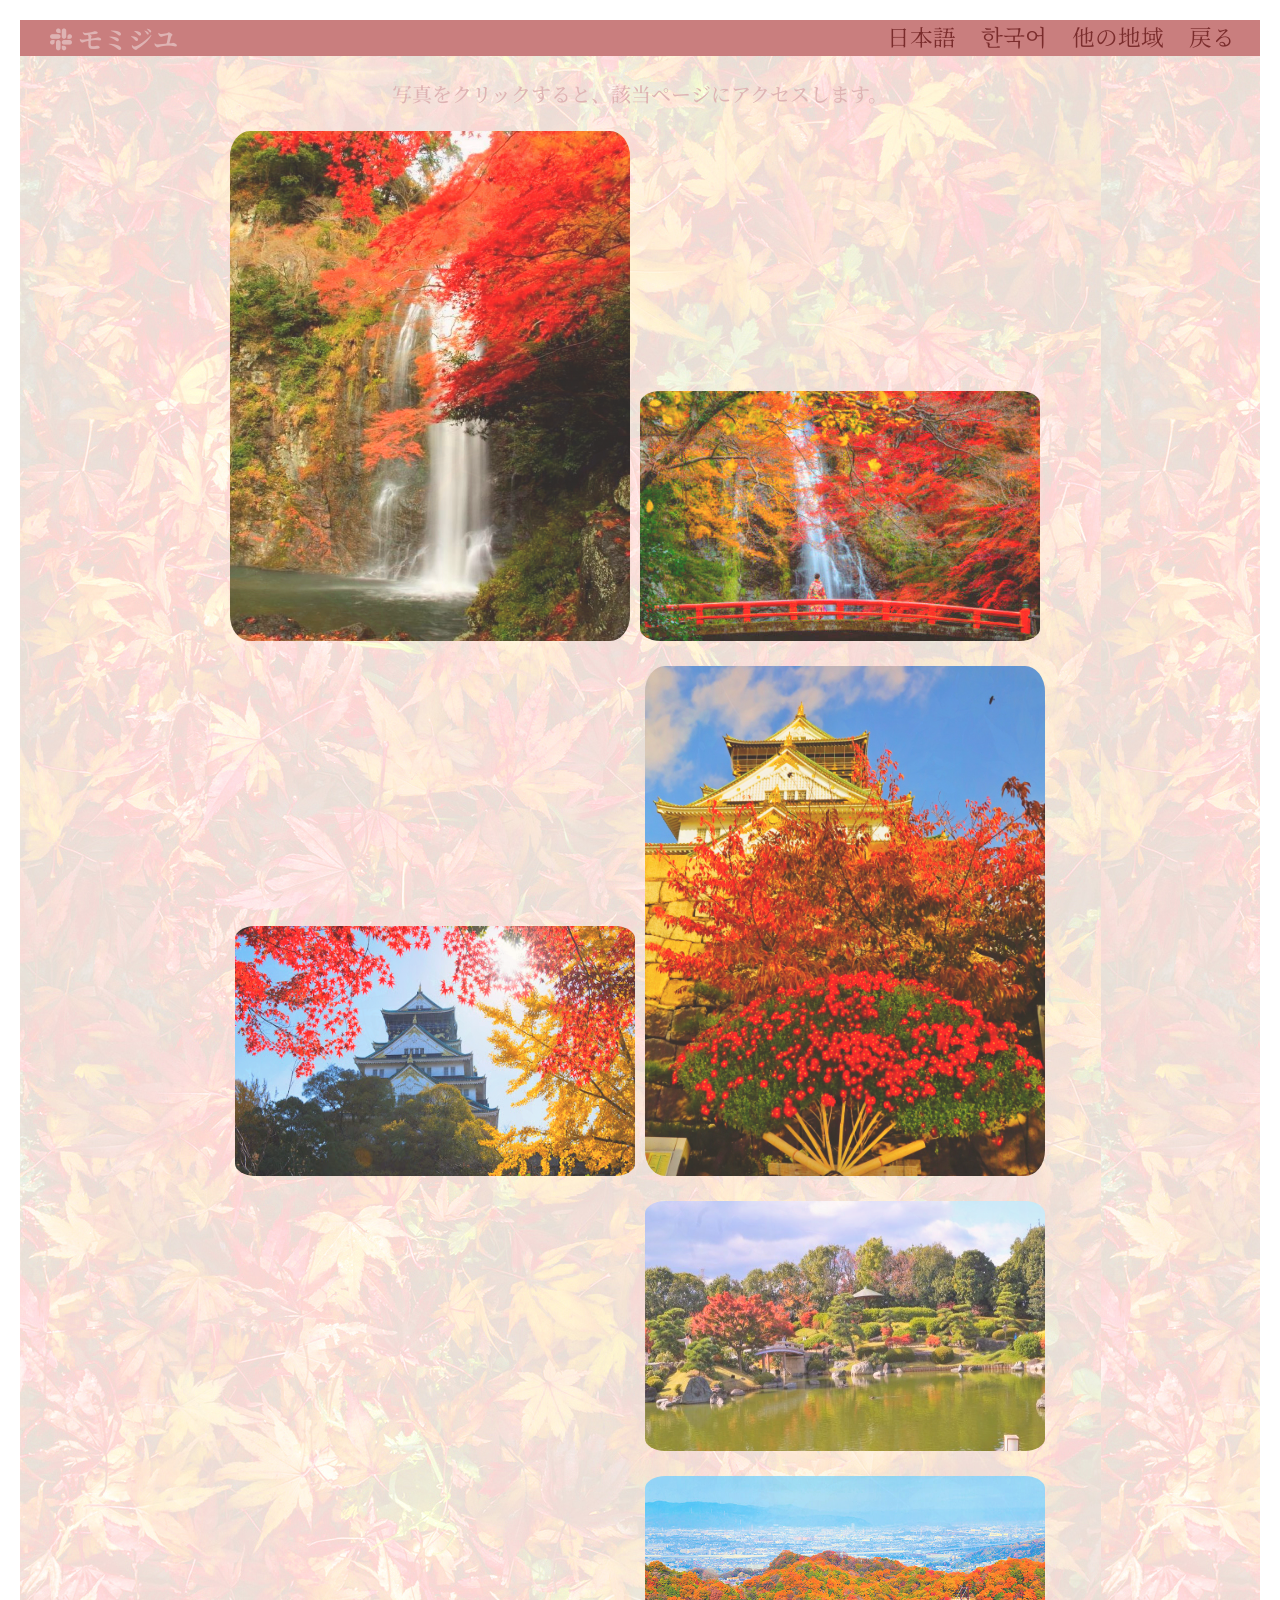
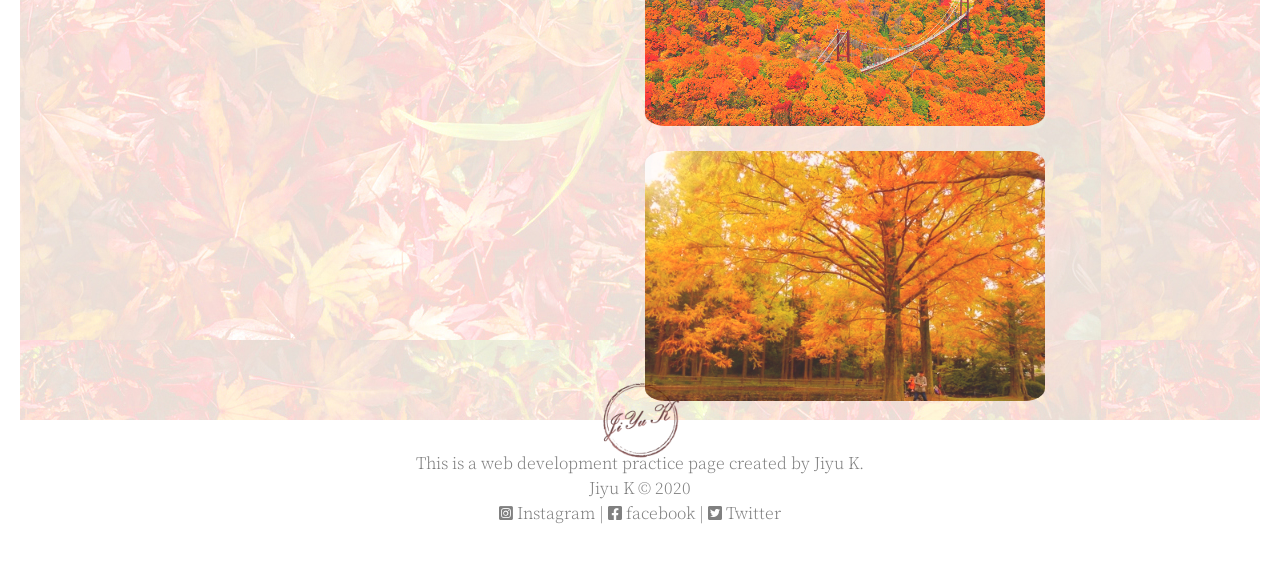
<file: oosaka.html>
<!DOCTYPE html>
<html lang="en">
<head>
    <link rel="stylesheet" href="to_top.css">
    <meta http-equiv="content-type" content="text/html; charset=utf-8">
        <script src="./jquery-3.5.1.min.js"></script>
        <script>
            $( document ).ready( function() {
              var navOffset = $( '.top_nav' ).offset();
              $( window ).scroll( function() {
                if ( $( document ).scrollTop() > navOffset.top ) {
                  $( '.top_nav' ).addClass( 'navFixed' );
                }
                else {
                  $( '.top_nav' ).removeClass( 'navFixed' );
                }
              });
            } );

            
          </script>
        <link href="https://fonts.googleapis.com/css2?family=Noto+Serif+JP:wght@200&display=swap" rel="stylesheet">
        <link rel="stylesheet" href="https://cdnjs.cloudflare.com/ajax/libs/font-awesome/5.14.0/css/all.min.css">
        <link href="https://fonts.googleapis.com/css2?family=Noto+Serif+KR:wght@300&display=swap" rel="stylesheet">
    <title>Document</title>
</head>
<style>
    .loader_background {
                width: 100%;
                height: 120%;
                margin-top: -20px;
                background-color: rgb(255, 255, 255);
                display: block;
                position: fixed;
                z-index: 100;
                text-align: center;
            }
            .loader {
                background-image: url('momiji.png');
                background-repeat: no-repeat;
                background-size: 100%;
                position: fixed;
                left: 50%;
                top: 50%;
                transform: translate(-50%, -50%);
                width: 180px;
                height: 180px;
                animation: spin 2s linear infinite;
            }
            @keyframes spin {
                0% {
                    transform: translate(-50%, -50%) rotate(0deg);
                }
                100% {
                    transform: translate(-50%, -50%) rotate(360deg);
                }
            }
/**//**//**//**//**//**//**//**//**//**//**//**//**//**//**//**//**//**//**//**//**//**//**//**//**//**/
    a {
        text-decoration: none;
    }
    body {
        margin: 20px; font-family: 'Noto Serif JP', 'Noto Serif KR' ;
        text-align: center;
    }
    .page_back {
        background-image: url('page_back.jpg');
                width: 100%;
                height: 2000px;
                position: relative;
                margin-top: 20px;
    }

    .stamp {
        position: absolute;
                width: 80px; height: 80px;
                left: 50%; top: 100%;
                transform: translate(-50%, -50%)
    }
    .momijiyu {
        font-size: 25px;
                margin-left: 10px;
                padding-top: 0;
                color: #deb3b3;
                font-weight: bold;
                padding-left: 20px;
                
    }
    .top_nav {
                display: flex;
                padding-top: 0;
                background-color: #c97e7e;
                justify-content: space-between;
                z-index: 98;
                transition: 0.3s;
                
            }
    .navFixed {
               position: fixed;
               top: 0px; left: 0px;
               width: 100%;
               z-index: 99;
               background-color: rgba(255, 0, 0, 0);
                }
    .momijiyu a:visited {
        color: #deb3b3;
    }
    .momijiyu a {
        color:  #deb3b3;
    }

    .top_nav #menu a {
                margin-right: 25px;
                cursor: pointer;
                color: #7a2c2c;
                font-size: 17pt;
                transition: 0.5s;
                text-align: center;
            }

     .top_nav #menu a:hover {
                color: beige;
                background-color: #b14949;
                border-radius:30%;
            }

    #menu, #sub_menu {margin: 0; padding: 0; list-style-type: none; z-index: 99;}

    #menu > li {float: left;}

    #menu > li > a {
        display: block; 
        text-align: center;
        text-decoration: none;
    }

    #sub_menu {
        position: absolute;
        opacity: 0;
        visibility: hidden;
        transition: 1s;
    }

    #sub_menu > li {
        padding: 10px;
        border-bottom: 1px solid gray;
        
    }

    #sub_menu > li > a {
        text-decoration: none;
        font-size: 12pt;
    }

    #menu > li:hover #sub_menu {
        opacity: 1;
        visibility: visible;
    }




/**//**//**//**//**/
    .click {
        animation: blink-animation 2s ease-in-out infinite;
        margin-top: 20px;
        font-size: 15pt;
        text-align: center;
        color: #deb3b3;
        font-weight: 500;

    }
    .box {
        display: inline-flex;
       
    }
    .box1 {
        
        left: 50%;
        width: 400px;
        position: relative;
        
    }
    .box1 > .photo_width_frame {
        width: 400px; height: 250px;
        overflow: hidden;
        margin-top: 10px;
        

    }
    .box1 > .photo_width_frame img{
        width: 400px; height: 300px;
        display: flex;
        position: relative;
        bottom: 10px;

    }

    .box1 img, .box2 img {
        opacity: 0.8;
        filter: saturate(150%);
        transition: 0.5s;
    }

   
    .box1 iframe, .box1 .photo_width_frame {
        display: flex;
        position: relative;
        border-radius: 5%;
    }
    .box2 {
        
        right: 50%;
        width: 400px;
        position: relative;
        margin-right: 10px;
    }
    .box2 > .photo_height_frame {
        width: 400px; height: 510px;
        overflow: hidden;
        border-radius: 5%;
        
    }

    .box2 > .photo_height_frame img {
        height: 550px; width: 400px;
        position: relative;

        
    }
    /**//**//**//**//**//**//**//**//**//**//**//**//**//**//**//**/

    .box_2 {
        
        display: inline-flex;
        margin-top: 20px;
       
        
    }

    .box3 {
        
        left: 0%;
        width: 400px;
        position: relative;
        
    }
    .box3 > .photo_width_frame {
        width: 400px; height: 250px;
        overflow: hidden;
        margin-top: 10px;
        

    }
    .box3 > .photo_width_frame img{
        width: 400px; height: 300px;
        display: flex;
        position: relative;
        bottom: 10px;

    }

    .box3 img, .box4 img {
        opacity: 0.8;
        filter: saturate(150%);
        transition: 0.5s;
    }

    img:hover {
        opacity: 1;
    }
    .box3 iframe, .box3 .photo_width_frame {
        display: flex;
        position: relative;
        border-radius: 5%;
    }
    .box4 {
        
        right: 0%;
        width: 400px;
        position: relative;
        margin-left: 10px;
    }
    .box4 > .photo_height_frame {
        width: 400px; height: 510px;
        overflow: hidden;
        border-radius: 5%;
        
    }

    .box4 > .photo_height_frame img {
        height: 550px; width: 400px;
        position: relative; }
/**//**//**//**//**//**//**//**//**//**//**//**//**//**//**//**//**//**//**//**/
    
    .box_3 {
        
        display: inline-flex;
        margin-top: 20px;
        }

    .box5 {
       
        left: 0%;
        width: 820px;
        position: relative;

        
    }
    .box5 > .photo_width_frame {
        width: 400px; height: 250px;
        overflow: hidden;
        margin-left: 5px;
       
    
        

    }
    .box5 > .photo_width_frame img{
        width: 400px; height: 300px;
        display: flex;
        position: relative;
        bottom: 10px;

    }

    .box5 img {
        opacity: 0.8;
        filter: saturate(150%);
        transition: 0.5s;
    }

    img:hover {
        opacity: 1;
    }

    
    .box5 iframe, .box5 .photo_width_frame {
        display: inline-flex;
        position: relative;
        border-radius: 5%;   
    }
/**//**//**//**//**//**//**//**//**//**//**//**//**//**//**//**/
    .copyright {
               text-align: center;
                line-height: 25px;
                color: gray;
                padding-top: 30px;
                padding-bottom: 20px;
                font-weight: 200;
            }

     .copyright a {
             text-decoration: none;
             COLOR: GRAY;
            }
     .copyright a:visited {
            color: gray;
            }
/**//**//**//**//**//**//**//**//**//**//**//**//**//**//**//**/
          

@keyframes blink-animation {
  0% {color: #deb3b3}
  50% {color:#c97e7e}
}
</style>
<body>
    <div class="loader_background">
        <div class="loader"></text>
    </div>
</html></div><script>
$(window).on('load', function () {
    $('.loader').fadeOut();
    $('.loader_background').fadeOut();
});</script>
    <div class="page_back">
        <nav class="top_nav">
            <text class="momijiyu"><a href="index.html">
                <i class="fab fa-slack"></i>
                モミジユ</a>
            </text>
            <ul id="menu">
                <li><a class="japanese">日本語</a></li>
                <li><a class="korean">한국어</a></li>
                <li><a class="another_site">他の地域</a>
                    <ul id="sub_menu">
                        <li class="kyouto_menu"><a href="kyouto.html">京都</a></li>
                        <li class="nara_menu"><a href="nara.html">奈良</a></li>
                        <li class="siga_menu"><a href="siga.html">滋賀</a></li>
                    </ul></li>  
                
                <li><a href="index.html" class="modoru">戻る</a></li>
            </ul>
        </nav>
        <br><img src="stamp.png" class="stamp">
        <span class="click">写真をクリックすると、該当ページにアクセスします。</span><br><br>
     <div class="box">
      <div class="box1">
        <iframe src="https://www.google.com/maps/embed?pb=!1m18!1m12!1m3!1d52389.83195166719!2d135.43732637910153!3d34.84706759999999!2m3!1f0!2f0!3f0!3m2!1i1024!2i768!4f13.1!3m3!1m2!1s0x6000f98dcd18275b%3A0x11b23b2040fdbcea!2sMinoh%20Park!5e0!3m2!1sko!2skr!4v1599511301103!5m2!1sko!2skr" width="400" height="250" frameborder="0" style="border:0;" allowfullscreen="" aria-hidden="false" tabindex="0"></iframe>
        <div class="photo_width_frame"><a href="http://www.mino-park.jp/" target="_blank"><img src="minou1.jpg"></div>
      </div></a>
      <div class="box2">
        <div class="photo_height_frame"><div class="photo_height"><a href="http://www.mino-park.jp/" target="_blank"><img src="minou2.jpg"></a></div></div>
      </div></div></a>

<br>
        <div class="box_2">
        <div class="box3">
            <iframe src="https://www.google.com/maps/embed?pb=!1m18!1m12!1m3!1d6561.577898088147!2d135.52586342358697!3d34.685275721753506!2m3!1f0!2f0!3f0!3m2!1i1024!2i768!4f13.1!3m3!1m2!1s0x6000e0c977655555%3A0x67f69eaef984d98b!2z7Jik7IKs7Lm0IOyEsSDqs7Xsm5A!5e0!3m2!1sko!2skr!4v1599592317088!5m2!1sko!2skr" width="400" height="250" frameborder="0" style="border:0;" allowfullscreen="" aria-hidden="false" tabindex="0"></iframe>
            <div class="photo_width_frame"><a href="https://www.osakacastlepark.jp/" target="_blank"><img src="oosaka_width.jpg"></div>
          </div></a>
          <div class="box4">
            <div class="photo_height_frame"><div class="photo_height"><a href="https://www.osakacastlepark.jp/" target="_blank"><img src="oosaka_height.jpg"></a></div></div>
    </div></div></a>

<br>
    <div class="box_3">
        <div class="box5">
            <iframe src="https://www.google.com/maps/embed?pb=!1m18!1m12!1m3!1d3964.3305939902857!2d135.4826216155582!3d34.558661316805754!2m3!1f0!2f0!3f0!3m2!1i1024!2i768!4f13.1!3m3!1m2!1s0x0%3A0x9cc6b180ef74c213!2z64uk7J207IS8IOqzteybkA!5e0!3m2!1sko!2skr!4v1599596624997!5m2!1sko!2skr" width="400" height="250" frameborder="0" style="border:0;" allowfullscreen="" aria-hidden="false" tabindex="0"></iframe>
            <div class="photo_width_frame"><a href="http://www.daisenteien.jp/" target="_blank"><img src="daisen_width.jpg"></div>
          </div></a></div>
<br>
    <div class="box_3">
        <div class="box5">
            <iframe src="https://www.google.com/maps/embed?pb=!1m18!1m12!1m3!1d26225.02143289293!2d135.65874680887794!3d34.75237639693682!2m3!1f0!2f0!3f0!3m2!1i1024!2i768!4f13.1!3m3!1m2!1s0x600118c89db92369%3A0xe84760dcc1ab2f21!2sHoshi%20no%20Buranko!5e0!3m2!1sko!2skr!4v1599596450535!5m2!1sko!2skr" width="400" height="250" frameborder="0" style="border:0;" allowfullscreen="" aria-hidden="false" tabindex="0"></iframe>
            <div class="photo_width_frame"><a href="http://osaka-midori.jp/mori/hoshida/" target="_blank"><img src="hosida.jpg"></div>
          </div></a></div>
<br>
    <div class="box_3">
        <div class="box5">
            <iframe src="https://www.google.com/maps/embed?pb=!1m18!1m12!1m3!1d12190.590234965757!2d135.5256055449447!3d34.810094005918614!2m3!1f0!2f0!3f0!3m2!1i1024!2i768!4f13.1!3m3!1m2!1s0x6000fcb4a27adf27%3A0x66a0ea1cda80d2b4!2z7JeR7Iqk7Y-s4oCZNzAg6riw64WQ6rO17JuQ!5e0!3m2!1sko!2skr!4v1599597121749!5m2!1sko!2skr" width="400" height="250" frameborder="0" style="border:0;" allowfullscreen="" aria-hidden="false" tabindex="0"></iframe>
          <div class="photo_width_frame"><a href="https://www.expo70-park.jp/" target="_blank"><img src="banpaku.jpg"></div>
        </div></a></div></div>
    <div class="copyright">
        This is a web development practice page created by Jiyu K.
        <br>Jiyu K © 2020
        <br><a href="https://www.instagram.com/zyuzyuzyu_/?hl=ko" target="_blank"><i class="fab fa-instagram-square"></i>  Instagram</a> 
           |  <a href="https://www.facebook.com/people/%EA%B9%80%EC%A7%80%EC%9C%A0/100003686183487" target="_blank"><i class="fab fa-facebook-square"></i>  facebook</a> 
           |  <a href="#"></a><i class="fab fa-twitter-square"></i>  Twitter</a></div>
           <a id="back-to-top" href="#">Topへ</a>
           <script async src="to_top.js"></script>
  

        



 
        <script>
       
            $(document).ready(function(){
                $(".korean").click(function(){
                    $(".click").html("사진을 클릭하면 해당 페이지로 연결됩니다.");
                    $(".another_site").html("다른 지역");
                    $(".kyouto_menu").html("<a href='kyouto.html'>교토</a>");
                    $(".nara_menu").html("<a href='nara.html'>나라</a>");
                    $(".siga_menu").html("<a href='siga.html'>시가</a>");
                    $(".modoru").html("뒤로");
                    $("#back-to-top").html("Top으로");
                    

                });
               
                $(".japanese").click(function(){
                    $(".click").html("写真をクリックすると、該当ページにアクセスします。");
                    $(".another_site").html("他の地域");
                    $(".kyouto_menu").html("<a href='kyouto.html'>京都</a>");
                    $(".nara_menu").html("<a href='nara.html'>奈良</a>");
                    $(".siga_menu").html("<a href='siga.html'>滋賀</a>");
                    $(".modoru").html("戻る");
                    $("#back-to-top").html("Topへ");
        
                });
            });
        </script>
</body>
</html>
</file>
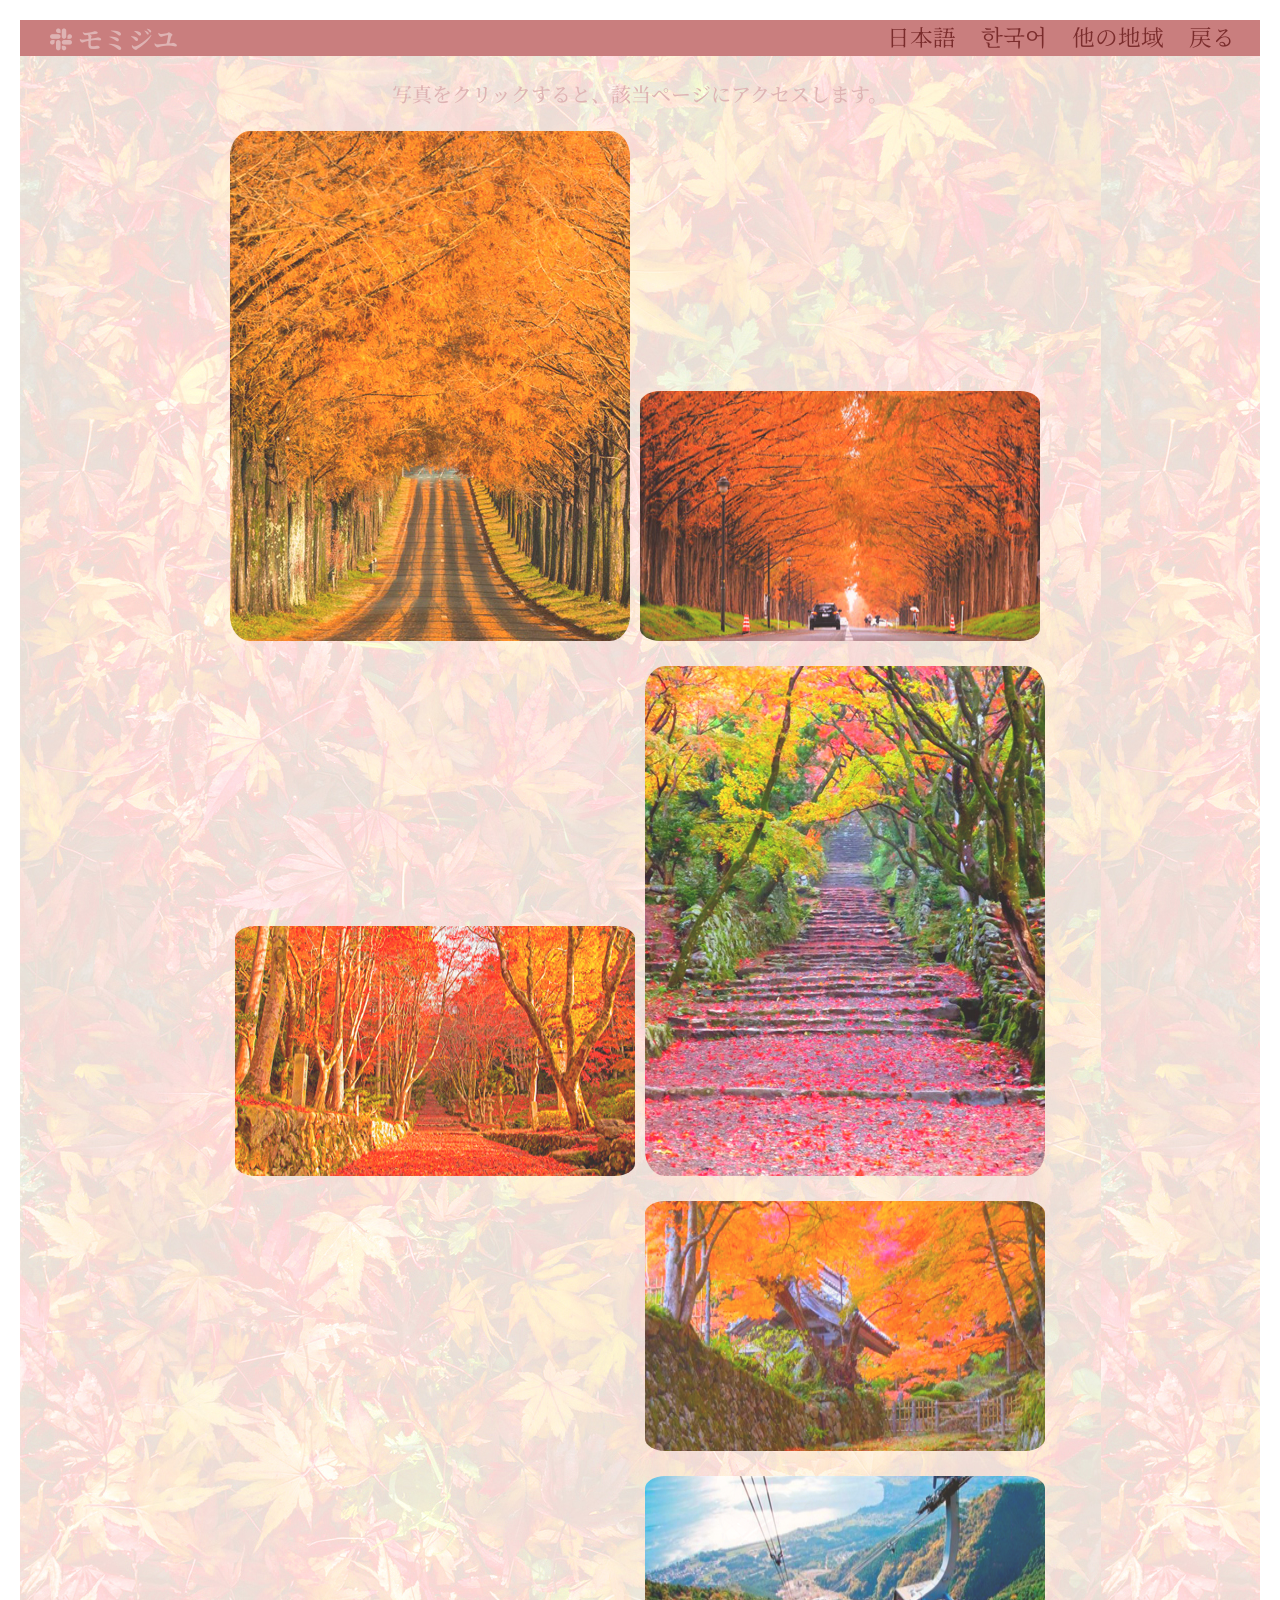
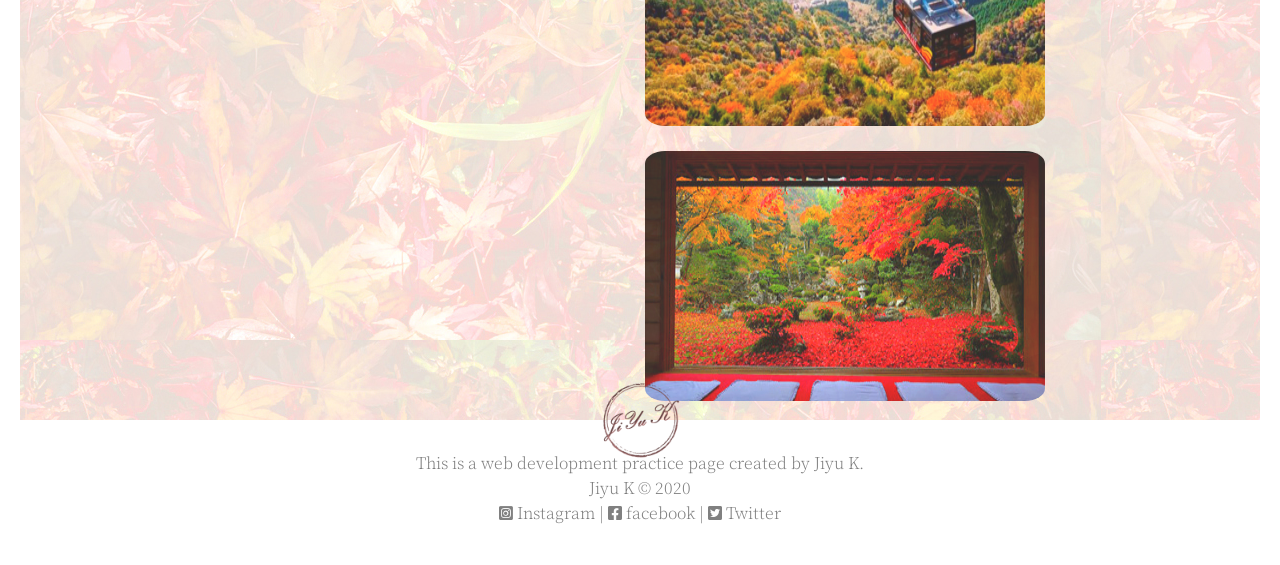
<file: siga.html>
<!DOCTYPE html>
<html lang="en">
<head>
    <link rel="stylesheet" href="to_top.css">
    <meta http-equiv="content-type" content="text/html; charset=utf-8">
        <script src="./jquery-3.5.1.min.js"></script>
        <script>
            $( document ).ready( function() {
              var navOffset = $( '.top_nav' ).offset();
              $( window ).scroll( function() {
                if ( $( document ).scrollTop() > navOffset.top ) {
                  $( '.top_nav' ).addClass( 'navFixed' );
                }
                else {
                  $( '.top_nav' ).removeClass( 'navFixed' );
                }
              });
            } );

            
          </script>
        <link href="https://fonts.googleapis.com/css2?family=Noto+Serif+JP:wght@200&display=swap" rel="stylesheet">
        <link rel="stylesheet" href="https://cdnjs.cloudflare.com/ajax/libs/font-awesome/5.14.0/css/all.min.css">
        <link href="https://fonts.googleapis.com/css2?family=Noto+Serif+KR:wght@300&display=swap" rel="stylesheet">
    <title>Document</title>
</head>
<style>
    .loader_background {
                width: 100%;
                height: 120%;
                margin-top: -20px;
                background-color: rgb(255, 255, 255);
                display: block;
                position: fixed;
                z-index: 100;
                text-align: center;
            }
            .loader {
                background-image: url('momiji.png');
                background-repeat: no-repeat;
                background-size: 100%;
                position: fixed;
                left: 50%;
                top: 50%;
                transform: translate(-50%, -50%);
                width: 180px;
                height: 180px;
                animation: spin 2s linear infinite;
            }
            @keyframes spin {
                0% {
                    transform: translate(-50%, -50%) rotate(0deg);
                }
                100% {
                    transform: translate(-50%, -50%) rotate(360deg);
                }
            }
/**//**//**//**//**//**//**//**//**//**//**//**//**//**//**//**//**//**//**//**//**//**//**//**//**//**/
    a {
        text-decoration: none;
    }
    body {
        margin: 20px; font-family: 'Noto Serif JP', 'Noto Serif KR' ;
        text-align: center;
    }
    .page_back {
        background-image: url('page_back.jpg');
                width: 100%;
                height: 2000px;
                position: relative;
                margin-top: 20px;
    }

    .stamp {
        position: absolute;
                width: 80px; height: 80px;
                left: 50%; top: 100%;
                transform: translate(-50%, -50%);
                z-index: 98;
    }
    .momijiyu {
        font-size: 25px;
                margin-left: 10px;
                padding-top: 0;
                color: #deb3b3;
                font-weight: bold;
                padding-left: 20px;
                
    }
    .top_nav {
                display: flex;
                padding-top: 0;
                background-color: #c97e7e;
                justify-content: space-between;
                z-index: 98;
                transition: 0.3s;
                
            }
    .navFixed {
               position: fixed;
               top: 0px; left: 0px;
               width: 100%;
               z-index: 99;
               background-color: rgba(255, 0, 0, 0);
                }

    .momijiyu a:visited {
        color: #deb3b3;
    }
    .momijiyu a {
        color:  #deb3b3;
    }

    .top_nav #menu a {
                margin-right: 25px;
                cursor: pointer;
                color: #7a2c2c;
                font-size: 17pt;
                transition: 0.5s;
                text-align: center;
            }

     .top_nav #menu a:hover {
                color: beige;
                background-color: #b14949;
                border-radius:30%;
            }

    #menu, #sub_menu {margin: 0; padding: 0; list-style-type: none; z-index: 99;}

    #menu > li {float: left;}

    #menu > li > a {
        display: block; 
        text-align: center;
        text-decoration: none;
    }

    #sub_menu {
        position: absolute;
        opacity: 0;
        visibility: hidden;
        transition: 1s;
    }

    #sub_menu > li {
        padding: 10px;
        border-bottom: 1px solid gray;
        
    }

    #sub_menu > li > a {
        text-decoration: none;
        font-size: 12pt;
    }

    #menu > li:hover #sub_menu {
        opacity: 1;
        visibility: visible;
    }




/**//**//**//**//**/
    .click {
        animation: blink-animation 2s ease-in-out infinite;
        margin-top: 20px;
        font-size: 15pt;
        text-align: center;
        color: #deb3b3;
        font-weight: 500;

    }
    .box {
        display: inline-flex;
       
    }
    .box1 {
        
        left: 50%;
        width: 400px;
        position: relative;
        
    }
    .box1 > .photo_width_frame {
        width: 400px; height: 250px;
        overflow: hidden;
        margin-top: 10px;
        

    }
    .box1 > .photo_width_frame img{
        width: 100%; height: 110%;
        display: flex;
        position: relative;
        bottom: 10px;

    }

    .box1 img, .box2 img {
        opacity: 0.8;
        filter: saturate(150%);
        transition: 0.5s;
    }

   
    .box1 iframe, .box1 .photo_width_frame {
        display: flex;
        position: relative;
        border-radius: 5%;
    }
    .box2 {
        
        right: 50%;
        width: 400px; 
        position: relative;
        margin-right: 10px;
    }
    .box2 > .photo_height_frame {
        width: 400px; height: 510px;
        overflow: hidden;
        border-radius: 5%;
        
    }

    .box2 > .photo_height_frame img {
        height: 100%; width: 100%;
        position: relative;

        
    }
    /**//**//**//**//**//**//**//**//**//**//**//**//**//**//**//**/

    .box_2 {
        
        display: inline-flex;
        margin-top: 20px;
       
        
    }

    .box3 {
        
        left: 0%;
        width: 400px;
        position: relative;
        
    }
    .box3 > .photo_width_frame {
        width: 400px; height: 250px;
        overflow: hidden;
        margin-top: 10px;
        

    }
    .box3 > .photo_width_frame img{
        width: 100%; height: 110%;
        display: flex;
        position: relative;
        bottom: 10px;

    }

    .box3 img, .box4 img {
        opacity: 0.8;
        filter: saturate(150%);
        transition: 0.5s;
    }

    img:hover {
        opacity: 1;
    }
    .box3 iframe, .box3 .photo_width_frame {
        display: flex;
        position: relative;
        border-radius: 5%;
    }
    .box4 {
        
        right: 0%;
        width: 400px;
        position: relative;
        margin-left: 10px;
    }
    .box4 > .photo_height_frame {
        width: 400px; height: 510px;
        overflow: hidden;
        border-radius: 5%;
        
    }

    .box4 > .photo_height_frame img {
        height: 100%; width: 100%;
        position: relative; }
/**//**//**//**//**//**//**//**//**//**//**//**//**//**//**//**//**//**//**//**/
    
    .box_3 {
        
        display: inline-flex;
        margin-top: 20px;
        }

    .box5 {
       
        left: 0%;
        width: 820px;
        position: relative;

        
    }
    .box5 > .photo_width_frame {
        width: 400px; height: 250px;
        overflow: hidden;
        margin-left: 5px;
       
    
        

    }
    .box5 > .photo_width_frame img{
        width: 400px; height: 300px;
        display: flex;
        position: relative;
        bottom: 10px;

    }

    .box5 img {
        opacity: 0.8;
        filter: saturate(150%);
        transition: 0.5s;
    }

    img:hover {
        opacity: 1;
    }

    
    .box5 iframe, .box5 .photo_width_frame {
        display: inline-flex;
        position: relative;
        border-radius: 5%;   
    }
/**//**//**//**//**//**//**//**//**//**//**//**//**//**//**//**/
    .copyright {
               text-align: center;
                line-height: 25px;
                color: gray;
                padding-top: 30px;
                padding-bottom: 20px;
                font-weight: 200;
            }

     .copyright a {
             text-decoration: none;
             COLOR: GRAY;
            }
     .copyright a:visited {
            color: gray;
            }
/**//**//**//**//**//**//**//**//**//**//**//**//**//**//**//**/
          

@keyframes blink-animation {
  0% {color: #deb3b3}
  50% {color:#c97e7e}
}
</style>
<body>
    <div class="loader_background">
        <div class="loader"></text>
    </div>
</html></div><script>
$(window).on('load', function () {
    $('.loader').fadeOut();
    $('.loader_background').fadeOut();
});</script>
    <div class="page_back">
        <nav class="top_nav">
            <text class="momijiyu"><a href="index.html">
                <i class="fab fa-slack"></i>
                モミジユ</a>
            </text>
            <ul id="menu">
                <li><a class="japanese">日本語</a></li>
                <li><a class="korean">한국어</a></li>
                <li><a class="another_site">他の地域</a>
                    <ul id="sub_menu">
                        <li class="kyouto_menu"><a href="oosaka.html">大阪</a></li>
                        <li class="nara_menu"><a href="kyouto.html">京都</a></li>
                        <li class="siga_menu"><a href="nara.html">奈良</a></li>
                    </ul></li>  
                
                <li><a href="index.html" class="modoru">戻る</a></li>
            </ul>
        </nav>
        <br><img src="stamp.png" class="stamp">
        <span class="click">写真をクリックすると、該当ページにアクセスします。</span><br><br>
     <div class="box">
      <div class="box1">
        <iframe src="https://www.google.com/maps/embed?pb=!1m18!1m12!1m3!1d1362532.1278797316!2d134.8739609871718!3d35.27005674951548!2m3!1f0!2f0!3f0!3m2!1i1024!2i768!4f13.1!3m3!1m2!1s0x6001ed992088eb4f%3A0x7527537d4d25d48f!2z44Oh44K_44K744Kz44Kk44Ki5Lim5pyo6YGT!5e0!3m2!1sko!2skr!4v1599676450291!5m2!1sko!2skr" width="400" height="250" frameborder="0" style="border:0;" allowfullscreen="" aria-hidden="false" tabindex="0"></iframe>
        <div class="photo_width_frame"><a href="https://takashima-kanko.jp/spot/2018/06/post_155.html" target="_blank"><img src="meta_width.jpg"></div>
      </div></a>
      <div class="box2">
        <div class="photo_height_frame"><div class="photo_height"><a href="https://takashima-kanko.jp/spot/2018/06/post_155.html" target="_blank"><img src="meta_height.jpg"></a></div></div>
      </div></div></a>

<br>
        <div class="box_2">
        <div class="box3">
            <iframe src="https://www.google.com/maps/embed?pb=!1m18!1m12!1m3!1d3247.922786048919!2d136.25569261426486!3d35.50618744716136!2m3!1f0!2f0!3f0!3m2!1i1024!2i768!4f13.1!3m3!1m2!1s0x6002213cc75ba6b5%3A0x86a83bdad4157dff!2sKeisoku-ji%20Temple!5e0!3m2!1sko!2skr!4v1599676528589!5m2!1sko!2skr" width="400" height="250" frameborder="0" style="border:0;" allowfullscreen="" aria-hidden="false" tabindex="0"></iframe>
            <div class="photo_width_frame"><a href="https://kitabiwako.jp/spot/spot_967" target="_blank"><img src="kei_width.jpg"></div>
          </div></a>
          <div class="box4">
            <div class="photo_height_frame"><div class="photo_height"><a href="https://kitabiwako.jp/spot/spot_967" target="_blank"><img src="kei_height.jpg"></a></div></div>
    </div></div></a>

<br>
    <div class="box_3">
        <div class="box5">
            <iframe src="https://www.google.com/maps/embed?pb=!1m18!1m12!1m3!1d476046.81304177677!2d135.71947041141303!3d35.060439756995!2m3!1f0!2f0!3f0!3m2!1i1024!2i768!4f13.1!3m3!1m2!1s0x6003da26d27dd45d%3A0xae8e01709cf45636!2sHyakusaiji!5e0!3m2!1sko!2skr!4v1599676604452!5m2!1sko!2skr" width="400" height="250" frameborder="0" style="border:0;" allowfullscreen="" aria-hidden="false" tabindex="0"></iframe>
            <div class="photo_width_frame"><a href="http://www.hyakusaiji.jp/" target="_blank"><img src="hyaku_width.jpg"></div>
          </div></a></div>
<br>
    <div class="box_3">
        <div class="box5">
            <iframe src="https://www.google.com/maps/embed?pb=!1m18!1m12!1m3!1d42007.7807777932!2d135.9126102017248!3d35.194497651551075!2m3!1f0!2f0!3f0!3m2!1i1024!2i768!4f13.1!3m3!1m2!1s0x0%3A0xf30fba3f1cb73aa9!2sBiwako%20Valley%20Ropeway!5e0!3m2!1sko!2skr!4v1599676674861!5m2!1sko!2skr" width="400" height="250" frameborder="0" style="border:0;" allowfullscreen="" aria-hidden="false" tabindex="0"></iframe>
            <div class="photo_width_frame"><a href="https://www.biwako-valley.com/" target="_blank"><img src="biwako_width.jpg"></div>
          </div></a></div>
<br>
    <div class="box_3">
        <div class="box5">
            <iframe src="https://www.google.com/maps/embed?pb=!1m18!1m12!1m3!1d3254.4199185620196!2d136.3859946142593!3d35.34522375593543!2m3!1f0!2f0!3f0!3m2!1i1024!2i768!4f13.1!3m3!1m2!1s0x600232cf64877f55%3A0x26b709eb1fa7650b!2sTokugenin!5e0!3m2!1sko!2skr!4v1599676785523!5m2!1sko!2skr" width="400" height="250" frameborder="0" style="border:0;" allowfullscreen="" aria-hidden="false" tabindex="0"></iframe>
          <div class="photo_width_frame"><a href="https://tokugenin.business.site/" target="_blank"><img src="toku_width.jpg"></div>
        </div></a></div></div>
    <div class="copyright">
        This is a web development practice page created by Jiyu K.
        <br>Jiyu K © 2020
        <br><a href="https://www.instagram.com/zyuzyuzyu_/?hl=ko" target="_blank"><i class="fab fa-instagram-square"></i>  Instagram</a> 
           |  <a href="https://www.facebook.com/people/%EA%B9%80%EC%A7%80%EC%9C%A0/100003686183487" target="_blank"><i class="fab fa-facebook-square"></i>  facebook</a> 
           |  <a href="#"></a><i class="fab fa-twitter-square"></i>  Twitter</a></div>

           <a id="back-to-top" href="#">Topへ</a>
           <script async src="to_top.js"></script>
        
  

        



 
        <script>
       
            $(document).ready(function(){
                $(".korean").click(function(){
                    $(".click").html("사진을 클릭하면 해당 페이지로 연결됩니다.");
                    $(".another_site").html("다른 지역");
                    $(".kyouto_menu").html("<a href='oosaka.html'>오사카</a>");
                    $(".nara_menu").html("<a href='kyouto.html'>교토</a>");
                    $(".siga_menu").html("<a href='nara.html'>나라</a>");
                    $(".modoru").html("뒤로");
                    $("#back-to-top").html("Top으로");
                    

                });
               
                $(".japanese").click(function(){
                    $(".click").html("写真をクリックすると、該当ページにアクセスします。");
                    $(".another_site").html("他の地域");
                    $(".kyouto_menu").html("<a href='oosaka.html'>大阪</a>");
                    $(".nara_menu").html("<a href='kyouto.html'>京都</a>");
                    $(".siga_menu").html("<a href='nara.html'>奈良</a>");
                    $(".modoru").html("戻る");
                    $("#back-to-top").html("Topへ");
        
                });
            });
        </script>
</body>
</html>
</file>
<file: to_top.css>
#back-to-top {
    position: fixed;
    bottom: 5%;
    right: 3%;
    background-color: #deb3b3;
    color: #c97e7e;
    border: none;
    border-radius: 10%;
    padding-top: 5px; padding-bottom: 10px;
    padding-left:  5px; padding-right: 5px;
    cursor: pointer;
    font-weight: 700;
    transition: all 0.3s ease-in-out;
    display: inline-block;
    text-decoration: none;
    font-size: 15pt;
    opacity: 0;
    
}

#back-to-top:hover {
   padding-left: 20px; padding-right: 20px;;
   background-color: #cea5a5;
   color: #bf7373;

}

#back-to-top.visible {
    opacity: 1;
}
</file>
<file: fade.css>
#fade {


}
    
    
    .swing {
        animation: swing ease-in-out 1s infinite alternate;
    }
    
  
    
    .swing:hover {
      animation-play-state: paused;}
    
    
      @keyframes swing {
          100% { transform: rotate(3deg); }
          0% { transform: rotate(-3deg); }
      }

      .swing1 {
        animation: swing1 ease-in-out 1s infinite alternate;
    }
    
  
    
    .swing1:hover {
      animation-play-state: paused;}
    
    
      @keyframes swing1 {
          0% { transform: rotate(5deg); }
          100% { transform: rotate(-2deg); }
      }

      .swing2 {
        animation: swing2 ease-in-out 1.5s infinite alternate;
    }
    
  
    
    .swing2:hover {
      animation-play-state: paused;}
    
    
      @keyframes swing2 {
          100% { transform: rotate(5deg); }
          30% { transform: rotate(-5deg); }
      }
</file>
